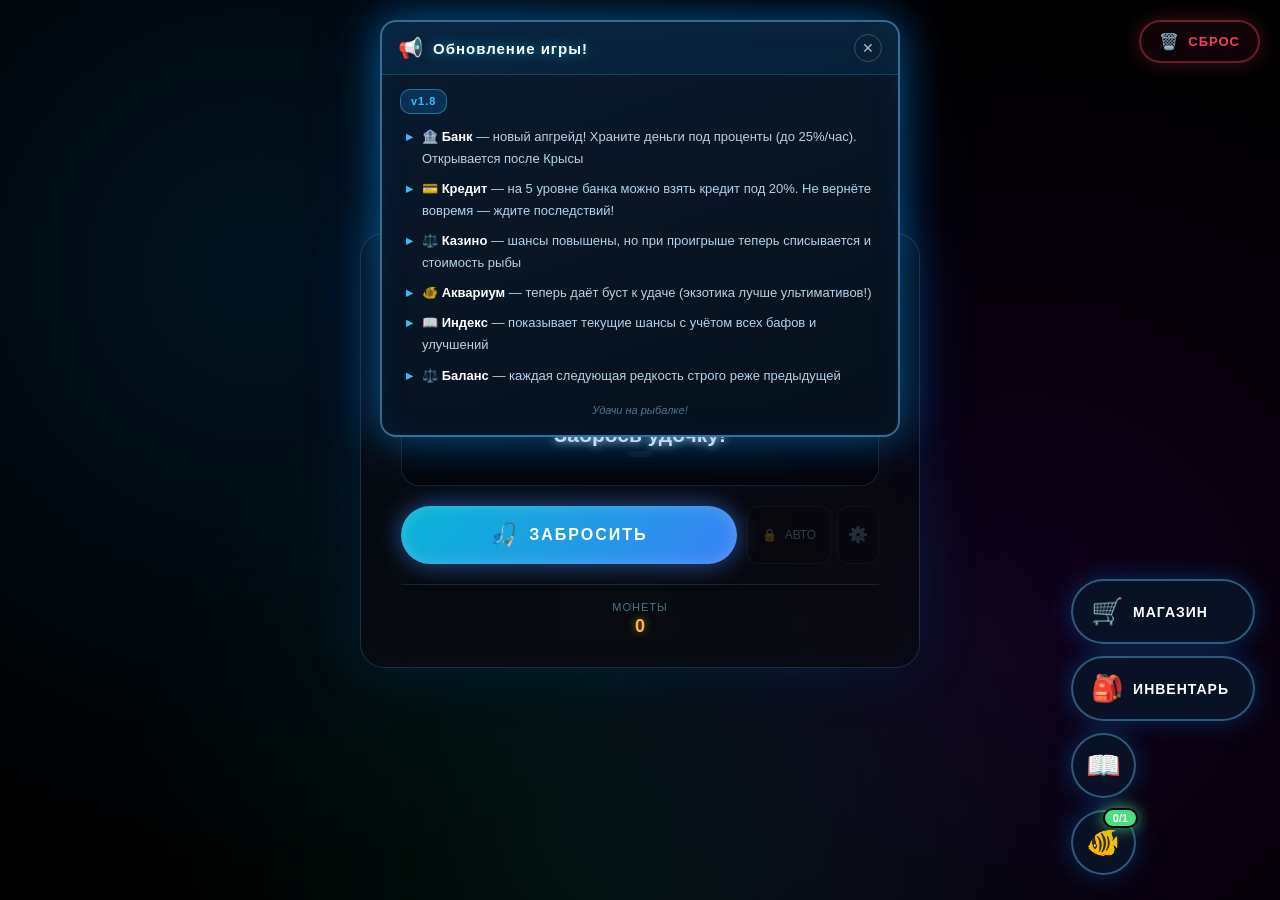
<file: index.html>
<!DOCTYPE html>
<html lang="ru">
<head>
<meta charset="UTF-8">
<meta name="viewport" content="width=device-width, initial-scale=1.0">
<title>🎣 RNG Рыбалка Deluxe</title>
<link rel="icon" href="data:image/svg+xml,<svg xmlns=%22http://www.w3.org/2000/svg%22 viewBox=%220 0 100 100%22><text y=%22.9em%22 font-size=%2290%22>🎣</text></svg>">
<link rel="stylesheet" href="style.css">
</head>
<body>

<noscript>
  <div style="position:fixed;inset:0;background:#000;color:#fff;display:flex;align-items:center;justify-content:center;z-index:99999;font-size:18px;text-align:center;padding:20px;">
    Для игры нужен JavaScript.<br>Включите его в настройках браузера.
  </div>
</noscript>

<!-- ============ ЛОГ ОБНОВЛЕНИЙ ============ -->
<div class="update-log hidden" id="updateLog">
  <div class="ul-header">
    <span class="ul-icon">📢</span>
    <span class="ul-title">Обновление игры!</span>
    <button class="ul-close" id="updateLogClose" title="Закрыть" aria-label="Закрыть лог обновлений">✕</button>
  </div>
  <div class="ul-body" id="updateLogBody"></div>
</div>

<div class="multitab-overlay" id="multitabOverlay">
  <div class="multitab-box">
    <div class="mt-icon">⚠️</div>
    <h2>Игра уже открыта</h2>
    <p>Прогресс сохраняется только в одной вкладке.<br>
       Закройте эту вкладку и вернитесь к уже открытой игре.</p>
  </div>
</div>

<div class="top-right-bar">
  <button class="reset-btn-top" id="resetBtn" title="Сбросить весь прогресс" aria-label="Сбросить весь прогресс">
    <span class="rb-icon">🗑️</span>
    <span class="rb-text">Сброс</span>
  </button>
</div>

<div class="game-wrapper">
  <div class="game-container">
    <h1>🎣 RNG Рыбалка</h1>
    <p class="subtitle">DELUXE EDITION</p>

    <!-- Плашка банка -->
    <div class="bank-main-bar hidden" id="bankMainBar" role="button" tabindex="0" aria-label="Открыть банк">
      <span class="bmb-icon">🏦</span>
      <span class="bmb-text">Банк: <strong id="bankMainBalance">0</strong></span>
      <span class="bmb-rate" id="bankMainRate">+0%/час</span>
    </div>

    <!-- Плашка кредита -->
    <div class="credit-main-bar hidden" id="creditMainBar" role="button" tabindex="0" aria-label="Открыть банк">
      <span class="cmb-icon">💳</span>
      <span class="cmb-text">Кредит: <strong id="creditMainAmount">0</strong></span>
      <span class="cmb-timer" id="creditMainTimer">0:00</span>
    </div>

    <div class="aquarium-boost-bar">
      <span class="aqb-icon">🐠</span>
      <span class="aqb-text">Буст аквариума: <strong id="aqBoostValue">+0%</strong></span>
      <span class="aqb-count" id="aqCount">0/1</span>
    </div>

    <div class="buff-bar hidden" id="buffBar">
      <span class="buff-icon">✨</span>
      <span>Буст: <strong id="buffLuckValue">+0%</strong> удача · <strong id="buffSpeedValue">+0%</strong> скорость · <strong id="buffSellValue">+0%</strong> цена</span>
      <span class="buff-timer" id="buffTimer">0s</span>
    </div>

    <div class="rat-bar hidden" id="ratBar">
      <div class="rat-info">
        <span class="rat-emoji" id="ratEmoji">🐀</span>
        <span class="rat-text">Крыса: <strong id="ratState">голодна</strong></span>
      </div>
      <div class="rat-actions">
        <button class="rat-feed-btn" id="ratFeedBtn">🍽 Покормить</button>
        <button class="rat-toggle-btn" id="ratToggleBtn" title="Свернуть" aria-label="Свернуть панель крысы">➖</button>
      </div>
    </div>
    <div class="rat-mini hidden" id="ratMini">
      <button class="rat-mini-btn" id="ratMiniBtn" title="Крыса" aria-label="Открыть панель крысы">🐀</button>
    </div>

    <div class="catch-display" id="catchDisplay">
      <div class="fish-emoji" id="fishEmoji">🌊</div>
      <div class="fish-name" id="fishName">Забрось удочку!</div>
      <div class="fish-rarity" id="fishRarity"></div>
      <div class="fish-value" id="fishValue"></div>
    </div>

    <div class="decision-row" id="decisionRow">
      <button class="dec-btn keep" id="keepBtn">
        <span class="dec-icon">🎒</span>
        <span class="dec-text">В инвентарь</span>
      </button>
      <button class="dec-btn sell" id="sellBtn">
        <span class="dec-icon">💰</span>
        <span class="dec-text">Продать</span>
        <span class="dec-price" id="decPrice"></span>
      </button>
    </div>

    <div class="main-actions">
      <button class="big-btn roll" id="rollBtn">
        <span class="bb-icon">🎣</span>
        <span class="bb-text">Забросить</span>
      </button>

      <div class="autoroll-wrap">
        <div class="toggle-autoroll locked" id="autorollToggle" title="Купите в магазине" role="button" tabindex="0" aria-label="Авторолл">
          <span id="autorollIcon">🔒</span>
          <span>АВТО</span>
        </div>
        <button class="small-gear" id="autorollSettingsBtn" title="Настройки авторолла" aria-label="Настройки авторолла">
          ⚙️
        </button>
      </div>
    </div>

    <div class="rod2-toggle hidden" id="rod2ToggleRow">
      <div class="rod2-toggle" id="rod2Toggle" role="button" tabindex="0" aria-label="Переключить вторую удочку">
        <span class="r2-icon">🎏</span>
        <span class="r2-text">Вторая удочка</span>
        <span class="r2-state" id="rod2State">ВКЛ</span>
      </div>
    </div>

    <div class="extra-bar hidden" id="extraBar">
      <button class="big-btn minigame" id="minigameBtn">
        <span class="bb-icon">🎯</span>
        <span class="bb-text">Мини-игры</span>
        <span class="bb-badge" id="minigameBadge">0</span>
      </button>
      <button class="big-btn casino hidden" id="casinoBtn">
        <span class="bb-icon">🎰</span>
        <span class="bb-text">Казино</span>
      </button>
    </div>

    <div class="stats single">
      <div class="stat">
        <span class="stat-label">Монеты</span>
        <span class="stat-value gold" id="coinsDisplay">0</span>
      </div>
    </div>
  </div>
</div>

<div class="corner-buttons">
  <button class="corner-btn wide" id="shopBtn" title="Магазин" aria-label="Магазин">
    <span class="cb-icon">🛒</span>
    <span class="cb-text">Магазин</span>
  </button>
  <button class="corner-btn wide" id="inventoryBtn" title="Инвентарь" aria-label="Инвентарь">
    <span class="cb-icon">🎒</span>
    <span class="cb-text">Инвентарь</span>
  </button>
  <!-- Кнопка Банк скрыта по умолчанию -->
  <button class="corner-btn wide hidden" id="bankBtn" title="Банк" aria-label="Банк">
    <span class="cb-icon">🏦</span>
    <span class="cb-text">Банк</span>
  </button>
  <button class="corner-btn" id="bookBtn" title="Индекс рыб" aria-label="Индекс рыб">📖</button>
  <button class="corner-btn" id="aquariumBtn" title="Аквариум" aria-label="Аквариум">
    🐠
    <span class="badge green" id="aqBadge">0/1</span>
  </button>
</div>

<!-- Модалка магазина -->
<div class="modal-overlay" id="shopModal" role="dialog" aria-modal="true" aria-labelledby="shopTitle">
  <div class="modal">
    <div class="modal-header">
      <h2 id="shopTitle">🛒 Магазин</h2>
      <button class="modal-close" data-close="shopModal" aria-label="Закрыть">✕</button>
    </div>
    <div class="modal-body">
      <div class="balance-info">
        <span>Ваш баланс: </span>
        <span class="balance-value">💰 <span id="shopCoins">0</span></span>
      </div>
      <div id="shopItems"></div>
    </div>
  </div>
</div>

<!-- Модалка индекса -->
<div class="modal-overlay" id="bookModal" role="dialog" aria-modal="true" aria-labelledby="bookTitle">
  <div class="modal">
    <div class="modal-header">
      <h2 id="bookTitle">📖 Индекс рыб</h2>
      <button class="modal-close" data-close="bookModal" aria-label="Закрыть">✕</button>
    </div>
    <div class="modal-body">
      <div class="book-stats">
        <div class="bs-item">
          <div class="bs-label">Открыто</div>
          <div class="bs-value" id="bookProgress">0 / 0</div>
        </div>
        <div class="bs-item">
          <div class="bs-label">Всего поймано</div>
          <div class="bs-value" id="bookTotalCaught">0</div>
        </div>
        <div class="bs-item">
          <div class="bs-label">Рекорд 💰</div>
          <div class="bs-value gold" id="bookBestValue">0</div>
        </div>
      </div>

      <h4 class="section-title" style="margin-top: 0;">🎲 Шансы по редкостям</h4>
      <div class="rarity-summary" id="raritySummary"></div>

      <div class="book-note">
        «Базовый» — без бонусов. «Текущий» — с учётом удачи, бафов и аквариума
      </div>
      <div id="bookList"></div>
    </div>
  </div>
</div>

<!-- Модалка инвентаря -->
<div class="modal-overlay" id="inventoryModal" role="dialog" aria-modal="true" aria-labelledby="invTitle">
  <div class="modal">
    <div class="modal-header">
      <h2 id="invTitle">🎒 Инвентарь</h2>
      <button class="modal-close" data-close="inventoryModal" aria-label="Закрыть">✕</button>
    </div>
    <div class="modal-body">
      <div class="balance-info">
        <span>Ваш баланс: </span>
        <span class="balance-value">💰 <span id="inventoryCoins">0</span></span>
      </div>
      <div id="inventoryList"></div>
    </div>
  </div>
</div>

<!-- Модалка аквариума -->
<div class="modal-overlay" id="aquariumModal" role="dialog" aria-modal="true" aria-labelledby="aqTitle">
  <div class="modal">
    <div class="modal-header">
      <h2 id="aqTitle">🐠 Аквариум</h2>
      <button class="modal-close" data-close="aquariumModal" aria-label="Закрыть">✕</button>
    </div>
    <div class="modal-body">
      <div class="aquarium-info">
        Размещайте <strong style="color:#fbbf24">Ультимативных</strong> или
        <strong style="color:#999">Экзотических</strong> рыб.<br>
        Экзотика даёт <strong>×2.5 больше буста к цене</strong> и <strong>×3 больше к удаче</strong>!<br>
        <span style="font-size: 11px; opacity: 0.7;">Ультима: +10% 💰, +0.5% 🍀 · Экзот: +25% 💰, +1.5% 🍀</span>
      </div>
      <div class="aquarium-slots" id="aquariumSlots"></div>
      <div class="boost-info">
        Общий буст: <strong id="boostValue">+0%</strong>
      </div>
      <h4 class="section-title">Доступные рыбы</h4>
      <div id="aquariumAvailable"></div>
    </div>
  </div>
</div>

<!-- Модалка авторолла -->
<div class="modal-overlay" id="autorollModal" role="dialog" aria-modal="true" aria-labelledby="arTitle">
  <div class="modal">
    <div class="modal-header">
      <h2 id="arTitle">⚙️ Настройки Автопроката</h2>
      <button class="modal-close" data-close="autorollModal" aria-label="Закрыть">✕</button>
    </div>
    <div class="modal-body">
      <div class="autoroll-setting">
        <h4>Оставлять редкости</h4>
        <p class="hint">Если ничего не выбрано — все продаются</p>
        <div class="filter-row" id="rarityFilters"></div>
      </div>
      <div class="autoroll-setting">
        <h4>Мин. цена продажи</h4>
        <p class="hint">Рыбы дешевле будут автоматически продаваться</p>
        <div class="price-slider-row">
          <input type="range" id="minPriceSlider" min="0" max="100000" step="100" value="0">
          <div class="slider-value">💰 <span id="minPriceValue">0</span></div>
        </div>
      </div>
      <div class="autoroll-setting">
        <h4>Оставлять виды рыб</h4>
        <p class="hint">Кликните чтобы включить/выключить</p>
        <p class="hint" style="color: #fbbf24; opacity: 0.9; margin-bottom: 10px;">⚠️ Показаны только те виды, которые вам уже выпадали</p>
        <div class="filter-row" id="speciesFilters"></div>
      </div>
    </div>
  </div>
</div>

<!-- Модалка мини-игр -->
<div class="modal-overlay" id="minigameModal" role="dialog" aria-modal="true" aria-labelledby="mgTitle">
  <div class="modal">
    <div class="modal-header">
      <h2 id="mgTitle">🎯 Мини-игры</h2>
      <button class="modal-close" data-close="minigameModal" aria-label="Закрыть">✕</button>
    </div>
    <div class="modal-body">
      <div class="balance-info">
        У вас <strong id="minigameTokens">0</strong> / <strong>15</strong> жетонов<br>
        <span style="font-size: 11px; opacity: 0.7;">
          +1 жетон за 15 ручных роллов · Купить: 1000 💰 · Макс: 15
        </span>
      </div>
      <button class="buy-token-btn" id="buyTokenBtn">💰 Купить жетон (1000)</button>
      <div class="cooldown-bar hidden" id="minigameCooldownBar">
        ⏱ Кулдаун: <strong id="minigameCooldownValue">0</strong> сек
      </div>
      <div id="minigameList"></div>
    </div>
  </div>
</div>

<!-- Модалка казино -->
<div class="modal-overlay" id="casinoModal" role="dialog" aria-modal="true" aria-labelledby="casinoTitle">
  <div class="modal">
    <div class="modal-header">
      <h2 id="casinoTitle">🎰 Казино</h2>
      <button class="modal-close" data-close="casinoModal" aria-label="Закрыть">✕</button>
    </div>
    <div class="modal-body">
      <div class="casino-info">
        Выберите рыбу и множитель — попробуйте продать дороже!<br>
        <span style="color: #fbbf24;">Чем выше множитель — тем меньше шанс.</span><br>
        <span style="color: #f43f5e; font-size: 11px;">⚠️ При провале рыба теряется и списывается её стоимость из кошелька!</span><br>
        <span style="color: #4ade80; font-size: 11px;">🛡️ Деньги в банке защищены.</span>
      </div>

      <div id="casinoStep1">
        <h4 class="section-title" style="margin-top: 0;">Выберите рыбу из инвентаря:</h4>
        <div id="casinoFishList"></div>
      </div>

      <div id="casinoStep2" class="hidden">
        <button class="casino-back-btn" id="casinoBackBtn">← Назад</button>
        <div class="casino-selected" id="casinoSelected"></div>
        <h4 class="section-title" style="margin-top: 15px;">Выберите множитель:</h4>
        <div class="casino-multipliers" id="casinoMultipliers"></div>
      </div>
    </div>
  </div>
</div>

<!-- Модалка банка -->
<div class="modal-overlay" id="bankModal" role="dialog" aria-modal="true" aria-labelledby="bankTitle">
  <div class="modal bank-modal">
    <div class="modal-header">
      <h2 id="bankTitle">🏦 Банк</h2>
      <button class="modal-close" data-close="bankModal" aria-label="Закрыть">✕</button>
    </div>
    <div class="modal-body">
      <div class="bank-info-block">
        <div class="bank-level" id="bankLevelInfo">Уровень 0/5</div>
        <div class="bank-balance-display">
          <span class="bbd-label">На счету:</span>
          <span class="bbd-value" id="bankBalance">0</span>
          <span class="bbd-limit">/ <span id="bankLimit">0</span></span>
        </div>
        <div class="bank-coins-display">
          В кошельке: 💰 <span id="bankCoins">0</span>
        </div>
      </div>

      <div id="bankPenaltyBlock"></div>

      <div class="bank-actions">
        <div class="bank-action-row">
          <input type="number" id="depositInput" placeholder="Сумма" min="1">
          <button class="bank-btn deposit" id="depositBtn">Положить</button>
          <button class="bank-btn deposit-all" id="depositAllBtn">Всё</button>
        </div>
        <div class="bank-action-row">
          <input type="number" id="withdrawInput" placeholder="Сумма" min="1">
          <button class="bank-btn withdraw" id="withdrawBtn">Снять</button>
          <button class="bank-btn withdraw-all" id="withdrawAllBtn">Всё</button>
        </div>
      </div>

      <div id="bankCreditBlock"></div>

      <div class="bank-tip">
        💡 Проценты начисляются только пока игра открыта.<br>
        🛡️ Деньги в банке защищены от проигрыша в казино.
      </div>
    </div>
  </div>
</div>

<!-- Модалка нарушения кредита -->
<div class="modal-overlay" id="creditViolationModal" role="dialog" aria-modal="true" aria-labelledby="cvmTitle">
  <div class="modal credit-violation-modal">
    <div class="modal-header">
      <h2 id="cvmTitle">⚠️ Нарушение</h2>
      <button class="modal-close" data-close="creditViolationModal" aria-label="Закрыть">✕</button>
    </div>
    <div class="modal-body">
      <div class="cvm-message" id="cvmMessage"></div>
      <div class="cvm-actions">
        <button class="cvm-ok" id="cvmOkBtn">Понятно</button>
      </div>
    </div>
  </div>
</div>

<!-- Модалка сброса -->
<div class="modal-overlay" id="resetModal" role="dialog" aria-modal="true" aria-labelledby="resetTitle">
  <div class="modal reset-modal">
    <div class="modal-header">
      <h2 id="resetTitle">⚠️ Сброс прогресса</h2>
      <button class="modal-close" data-close="resetModal" aria-label="Закрыть">✕</button>
    </div>
    <div class="modal-body">
      <div class="reset-warning">
        <div class="rw-icon">💀</div>
        <div class="rw-text">
          <strong>ВНИМАНИЕ!</strong> Это действие <u>полностью удалит</u>:
        </div>
        <ul class="rw-list">
          <li>💰 Все монеты</li>
          <li>🎒 Весь инвентарь рыбы</li>
          <li>📖 Открытые виды в индексе</li>
          <li>🐠 Весь аквариум</li>
          <li>⬆️ Все улучшения и уровни</li>
          <li>🎯 Жетоны мини-игр</li>
          <li>🏦 Деньги в банке и кредиты</li>
        </ul>
        <div class="rw-text" style="margin-top: 12px;">
          Это действие <strong style="color:#f43f5e;">НЕОБРАТИМО</strong>.
        </div>
        <div class="rw-text" style="margin-top: 16px; font-size: 12px; opacity: 0.8;">
          Код подтверждения (введите его на шагах 1 и 2):
        </div>
        <div class="rs-code" id="resetCode1">-------</div>
      </div>

      <div class="reset-step" id="resetStep1">
        <div class="rs-label">Шаг 1 / 2 — Введите код подтверждения:</div>
        <input type="text" id="resetInput1" class="reset-input" maxlength="7"
               placeholder="Введите 7 цифр" autocomplete="off" inputmode="numeric">
        <div class="rs-error" id="resetError1"></div>
        <div class="reset-actions">
          <button class="reset-confirm-btn" id="resetConfirm1">Подтвердить шаг 1</button>
        </div>
      </div>

      <div class="reset-step hidden" id="resetStep2">
        <div class="rs-label">Шаг 2 / 2 — Введите код ещё раз:</div>
        <input type="text" id="resetInput2" class="reset-input" maxlength="7"
               placeholder="Введите 7 цифр" autocomplete="off" inputmode="numeric">
        <div class="rs-error" id="resetError2"></div>
        <div class="reset-actions">
          <button class="reset-final-btn" id="resetConfirm2">💀 СБРОСИТЬ ВСЁ</button>
        </div>
      </div>
    </div>
  </div>
</div>

<!-- Модалка кормления крысы -->
<div class="modal-overlay" id="ratFeedModal" role="dialog" aria-modal="true" aria-labelledby="ratTitle">
  <div class="modal">
    <div class="modal-header">
      <h2 id="ratTitle">🐀 Покормить крысу</h2>
      <button class="modal-close" data-close="ratFeedModal" aria-label="Закрыть">✕</button>
    </div>
    <div class="modal-body">
      <div class="balance-info">
        Крыса будет довольна 5 минут:<br>
        <strong style="color:#4ade80;">+1% удача</strong> · <strong style="color:#fbbf24;">+2% цена продажи</strong><br>
        <span style="font-size: 11px; opacity: 0.7;">Отсылка на <a href="https://astral228777.github.io/rat-coin-game/" target="_blank" style="color:#fbbf24; text-decoration:underline;">Rat Coin Game</a> 🐀💰</span>
      </div>
      <h4 class="section-title" style="margin-top: 0;">Выберите рыбу:</h4>
      <div id="ratFishList"></div>
    </div>
  </div>
</div>

<div class="notification" id="notification" role="status" aria-live="polite"></div>

<script src="game.js"></script>
</body>
</html>
</file>
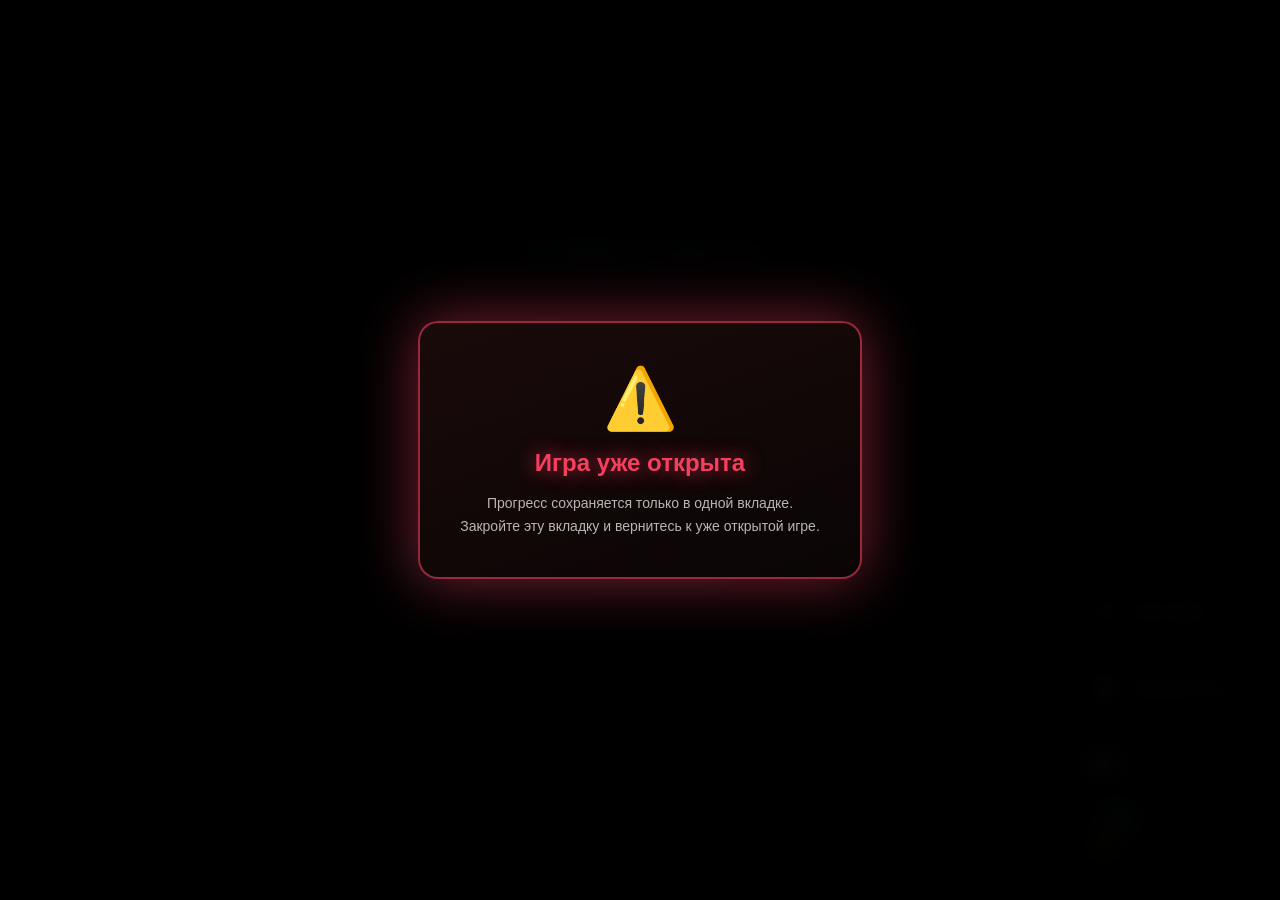
<file: fih-game.html>
<!DOCTYPE html>
<html lang="ru">
<head>
<meta charset="UTF-8">
<meta name="viewport" content="width=device-width, initial-scale=1.0">
<title>🎣 RNG Рыбалка Deluxe</title>
<link rel="stylesheet" href="style.css">
</head>
<body>

<!-- ============ ЛОГ ОБНОВЛЕНИЙ ============ -->
<div class="update-log hidden" id="updateLog">
  <div class="ul-header">
    <span class="ul-icon">📢</span>
    <span class="ul-title">Обновление игры!</span>
    <button class="ul-close" id="updateLogClose" title="Закрыть">✕</button>
  </div>
  <div class="ul-body" id="updateLogBody"></div>
</div>

<div class="multitab-overlay" id="multitabOverlay">
  <div class="multitab-box">
    <div class="mt-icon">⚠️</div>
    <h2>Игра уже открыта</h2>
    <p>Прогресс сохраняется только в одной вкладке.<br>
       Закройте эту вкладку и вернитесь к уже открытой игре.</p>
  </div>
</div>

<div class="top-right-bar">
  <button class="reset-btn-top" id="resetBtn" title="Сбросить весь прогресс">
    <span class="rb-icon">🗑️</span>
    <span class="rb-text">Сброс</span>
  </button>
</div>

<div class="game-wrapper">
  <div class="game-container">
    <h1>🎣 RNG Рыбалка</h1>
    <p class="subtitle">DELUXE EDITION</p>

    <div class="aquarium-boost-bar" id="aqBoostBar">
      <span class="aqb-icon">🐠</span>
      <span class="aqb-text">Буст аквариума: <strong id="aqBoostValue">+0%</strong></span>
      <span class="aqb-count" id="aqCount">0/1</span>
    </div>

    <div class="buff-bar hidden" id="buffBar">
      <span class="buff-icon">✨</span>
      <span>Буст: <strong id="buffLuckValue">+0%</strong> удача · <strong id="buffSpeedValue">+0%</strong> скорость · <strong id="buffSellValue">+0%</strong> цена</span>
      <span class="buff-timer" id="buffTimer">0s</span>
    </div>

    <div class="rat-bar hidden" id="ratBar">
      <div class="rat-info">
        <span class="rat-emoji" id="ratEmoji">🐀</span>
        <span class="rat-text">Крыса: <strong id="ratState">голодна</strong></span>
      </div>
      <div class="rat-actions">
        <button class="rat-feed-btn" id="ratFeedBtn">🍽 Покормить</button>
        <button class="rat-toggle-btn" id="ratToggleBtn" title="Свернуть">➖</button>
      </div>
    </div>
    <div class="rat-mini hidden" id="ratMini">
      <button class="rat-mini-btn" id="ratMiniBtn" title="Крыса">🐀</button>
    </div>

    <div class="catch-display" id="catchDisplay">
      <div class="fish-emoji" id="fishEmoji">🌊</div>
      <div class="fish-name" id="fishName">Забрось удочку!</div>
      <div class="fish-rarity" id="fishRarity"></div>
      <div class="fish-value" id="fishValue"></div>
    </div>

    <div class="decision-row" id="decisionRow">
      <button class="dec-btn keep" id="keepBtn">
        <span class="dec-icon">🎒</span>
        <span class="dec-text">В инвентарь</span>
      </button>
      <button class="dec-btn sell" id="sellBtn">
        <span class="dec-icon">💰</span>
        <span class="dec-text">Продать</span>
        <span class="dec-price" id="decPrice"></span>
      </button>
    </div>

    <div class="main-actions">
      <button class="big-btn roll" id="rollBtn">
        <span class="bb-icon">🎣</span>
        <span class="bb-text">Забросить</span>
      </button>

      <div class="autoroll-wrap">
        <div class="toggle-autoroll locked" id="autorollToggle" title="Купите в магазине">
          <span id="autorollIcon">🔒</span>
          <span>АВТО</span>
        </div>
        <button class="small-gear" id="autorollSettingsBtn" title="Настройки авторолла">
          ⚙️
        </button>
      </div>
    </div>

    <div class="rod2-toggle hidden" id="rod2ToggleRow">
      <div class="rod2-toggle" id="rod2Toggle">
        <span class="r2-icon" id="rod2Icon">🎏</span>
        <span class="r2-text">Вторая удочка</span>
        <span class="r2-state" id="rod2State">ВКЛ</span>
      </div>
    </div>

    <div class="extra-bar hidden" id="extraBar">
      <button class="big-btn minigame" id="minigameBtn">
        <span class="bb-icon">🎯</span>
        <span class="bb-text">Мини-игры</span>
        <span class="bb-badge" id="minigameBadge">0</span>
      </button>
      <button class="big-btn casino hidden" id="casinoBtn">
        <span class="bb-icon">🎰</span>
        <span class="bb-text">Казино</span>
      </button>
    </div>

    <div class="stats single">
      <div class="stat">
        <span class="stat-label">Монеты</span>
        <span class="stat-value gold" id="coinsDisplay">0</span>
      </div>
    </div>
  </div>
</div>

<div class="corner-buttons">
  <button class="corner-btn wide" id="shopBtn" title="Магазин">
    <span class="cb-icon">🛒</span>
    <span class="cb-text">Магазин</span>
  </button>
  <button class="corner-btn wide" id="inventoryBtn" title="Инвентарь">
    <span class="cb-icon">🎒</span>
    <span class="cb-text">Инвентарь</span>
  </button>
  <button class="corner-btn" id="bookBtn" title="Индекс рыб">📖</button>
  <button class="corner-btn" id="aquariumBtn" title="Аквариум">
    🐠
    <span class="badge green" id="aqBadge">0/1</span>
  </button>
</div>

<div class="modal-overlay" id="shopModal">
  <div class="modal">
    <div class="modal-header">
      <h2>🛒 Магазин</h2>
      <button class="modal-close" data-close="shopModal">✕</button>
    </div>
    <div class="modal-body">
      <div class="balance-info">
        <span>Ваш баланс: </span>
        <span class="balance-value">💰 <span id="shopCoins">0</span></span>
      </div>
      <div id="shopItems"></div>
    </div>
  </div>
</div>

<div class="modal-overlay" id="bookModal">
  <div class="modal">
    <div class="modal-header">
      <h2>📖 Индекс рыб</h2>
      <button class="modal-close" data-close="bookModal">✕</button>
    </div>
    <div class="modal-body">
      <div class="book-stats">
        <div class="bs-item">
          <div class="bs-label">Открыто</div>
          <div class="bs-value" id="bookProgress">0 / 0</div>
        </div>
        <div class="bs-item">
          <div class="bs-label">Всего поймано</div>
          <div class="bs-value" id="bookTotalCaught">0</div>
        </div>
        <div class="bs-item">
          <div class="bs-label">Рекорд 💰</div>
          <div class="bs-value gold" id="bookBestValue">0</div>
        </div>
      </div>
      <div class="book-note">
        Шансы указаны от базового пула (без бонусов удачи)
      </div>
      <div id="bookList"></div>
    </div>
  </div>
</div>

<div class="modal-overlay" id="inventoryModal">
  <div class="modal">
    <div class="modal-header">
      <h2>🎒 Инвентарь</h2>
      <button class="modal-close" data-close="inventoryModal">✕</button>
    </div>
    <div class="modal-body">
      <div class="balance-info">
        <span>Ваш баланс: </span>
        <span class="balance-value">💰 <span id="inventoryCoins">0</span></span>
      </div>
      <div id="inventoryList"></div>
    </div>
  </div>
</div>

<div class="modal-overlay" id="aquariumModal">
  <div class="modal">
    <div class="modal-header">
      <h2>🐠 Аквариум</h2>
      <button class="modal-close" data-close="aquariumModal">✕</button>
    </div>
    <div class="modal-body">
      <div class="aquarium-info">
        Размещайте <strong style="color:#fbbf24">Ультимативных</strong> или
        <strong style="color:#999">Экзотических</strong> рыб.<br>
        Экзотика даёт <strong>×2.5 больше буста</strong>, чем ультима!<br>
        <span style="font-size: 11px; opacity: 0.7;">Буст увеличивает цену продажи</span>
      </div>
      <div class="aquarium-slots" id="aquariumSlots"></div>
      <div class="boost-info">
        Общий буст: <strong id="boostValue">+0%</strong>
      </div>
      <h4 class="section-title">Доступные рыбы</h4>
      <div id="aquariumAvailable"></div>
    </div>
  </div>
</div>

<div class="modal-overlay" id="autorollModal">
  <div class="modal">
    <div class="modal-header">
      <h2>⚙️ Настройки Автопроката</h2>
      <button class="modal-close" data-close="autorollModal">✕</button>
    </div>
    <div class="modal-body">
      <div class="autoroll-setting">
        <h4>Оставлять редкости</h4>
        <p class="hint">Если ничего не выбрано — все продаются</p>
        <div class="filter-row" id="rarityFilters"></div>
      </div>
      <div class="autoroll-setting">
        <h4>Мин. цена продажи</h4>
        <p class="hint">Рыбы дешевле будут автоматически продаваться</p>
        <div class="price-slider-row">
          <input type="range" id="minPriceSlider" min="0" max="100000" step="100" value="0">
          <div class="slider-value">💰 <span id="minPriceValue">0</span></div>
        </div>
      </div>
      <div class="autoroll-setting">
        <h4>Оставлять виды рыб</h4>
        <p class="hint">Кликните чтобы включить/выключить</p>
        <div class="filter-row" id="speciesFilters"></div>
      </div>
    </div>
  </div>
</div>

<div class="modal-overlay" id="minigameModal">
  <div class="modal">
    <div class="modal-header">
      <h2>🎯 Мини-игры</h2>
      <button class="modal-close" data-close="minigameModal">✕</button>
    </div>
    <div class="modal-body">
      <div class="balance-info">
        У вас <strong id="minigameTokens">0</strong> / <strong>15</strong> жетонов<br>
        <span style="font-size: 11px; opacity: 0.7;">
          +1 жетон за 15 ручных роллов · Купить: 1000 💰 · Макс: 15
        </span>
      </div>
      <button class="buy-token-btn" id="buyTokenBtn">💰 Купить жетон (1000)</button>
      <div class="cooldown-bar hidden" id="minigameCooldownBar">
        ⏱ Кулдаун: <strong id="minigameCooldownValue">0</strong> сек
      </div>
      <div id="minigameList"></div>
    </div>
  </div>
</div>

<div class="modal-overlay" id="casinoModal">
  <div class="modal">
    <div class="modal-header">
      <h2>🎰 Казино</h2>
      <button class="modal-close" data-close="casinoModal">✕</button>
    </div>
    <div class="modal-body">
      <div class="casino-info">
        Выберите рыбу и множитель — попробуйте продать дороже!<br>
        <span style="color: #fbbf24;">Чем выше множитель — тем меньше шанс.</span>
      </div>

      <div id="casinoStep1">
        <h4 class="section-title" style="margin-top: 0;">Выберите рыбу из инвентаря:</h4>
        <div id="casinoFishList"></div>
      </div>

      <div id="casinoStep2" class="hidden">
        <button class="casino-back-btn" id="casinoBackBtn">← Назад</button>
        <div class="casino-selected" id="casinoSelected"></div>
        <h4 class="section-title" style="margin-top: 15px;">Выберите множитель:</h4>
        <div class="casino-multipliers" id="casinoMultipliers"></div>
      </div>
    </div>
  </div>
</div>

<div class="modal-overlay" id="resetModal">
  <div class="modal reset-modal">
    <div class="modal-header">
      <h2>⚠️ Сброс прогресса</h2>
      <button class="modal-close" data-close="resetModal">✕</button>
    </div>
    <div class="modal-body">
      <div class="reset-warning">
        <div class="rw-icon">💀</div>
        <div class="rw-text">
          <strong>ВНИМАНИЕ!</strong> Это действие <u>полностью удалит</u>:
        </div>
        <ul class="rw-list">
          <li>💰 Все монеты</li>
          <li>🎒 Весь инвентарь рыбы</li>
          <li>📖 Открытые виды в индексе</li>
          <li>🐠 Весь аквариум</li>
          <li>⬆️ Все улучшения и уровни</li>
          <li>🎯 Жетоны мини-игр</li>
        </ul>
        <div class="rw-text" style="margin-top: 12px;">
          Это действие <strong style="color:#f43f5e;">НЕОБРАТИМО</strong>.
        </div>
      </div>

      <div class="reset-step" id="resetStep1">
        <div class="rs-label">Шаг 1 / 2 — Введите код подтверждения:</div>
        <div class="rs-code" id="resetCode1">-------</div>
        <input type="text" id="resetInput1" class="reset-input" maxlength="7"
               placeholder="Введите 7 цифр" autocomplete="off" inputmode="numeric">
        <div class="rs-error" id="resetError1"></div>
        <div class="reset-actions">
          <button class="reset-confirm-btn" id="resetConfirm1">Подтвердить шаг 1</button>
        </div>
      </div>

      <div class="reset-step hidden" id="resetStep2">
        <div class="rs-label">Шаг 2 / 2 — Введите код ещё раз:</div>
        <div class="rs-code" id="resetCode2">-------</div>
        <input type="text" id="resetInput2" class="reset-input" maxlength="7"
               placeholder="Введите 7 цифр" autocomplete="off" inputmode="numeric">
        <div class="rs-error" id="resetError2"></div>
        <div class="reset-actions">
          <button class="reset-final-btn" id="resetConfirm2">💀 СБРОСИТЬ ВСЁ</button>
        </div>
      </div>
    </div>
  </div>
</div>

<div class="modal-overlay" id="ratFeedModal">
  <div class="modal">
    <div class="modal-header">
      <h2>🐀 Покормить крысу</h2>
      <button class="modal-close" data-close="ratFeedModal">✕</button>
    </div>
    <div class="modal-body">
      <div class="balance-info">
        Крыса будет довольна 5 минут:<br>
        <strong style="color:#4ade80;">+1% удача</strong> · <strong style="color:#fbbf24;">+2% цена продажи</strong><br>
        <span style="font-size: 11px; opacity: 0.7;">Отсылка на <a href="https://astral228777.github.io/rat-coin-game/" target="_blank" style="color:#fbbf24; text-decoration:underline;">Rat Coin Game</a> 🐀💰</span>
      </div>
      <h4 class="section-title" style="margin-top: 0;">Выберите рыбу:</h4>
      <div id="ratFishList"></div>
    </div>
  </div>
</div>

<div class="notification" id="notification"></div>

<script src="game.js"></script>
</body>
</html>
</file>
<file: style.css>
* {
  margin: 0;
  padding: 0;
  box-sizing: border-box;
  font-family: 'Segoe UI', Tahoma, sans-serif;
}

body {
  min-height: 100vh;
  min-height: 100dvh;
  background: #000;
  color: #fff;
  overflow-x: hidden;
  overflow-y: auto;
  position: relative;
}

body::before {
  content: '';
  position: fixed;
  inset: 0;
  background:
    radial-gradient(circle at 20% 30%, rgba(0, 150, 255, 0.12), transparent 50%),
    radial-gradient(circle at 80% 70%, rgba(150, 0, 255, 0.10), transparent 50%),
    radial-gradient(circle at 50% 90%, rgba(0, 255, 200, 0.08), transparent 50%);
  pointer-events: none;
  z-index: 0;
  animation: bgPulse 8s ease-in-out infinite alternate;
}

@keyframes bgPulse {
  from { opacity: 0.7; }
  to { opacity: 1; }
}

.bubble {
  position: fixed;
  bottom: -50px;
  background: rgba(120, 200, 255, 0.08);
  border: 1px solid rgba(120, 200, 255, 0.15);
  border-radius: 50%;
  animation: rise linear infinite;
  pointer-events: none;
  z-index: 1;
  box-shadow: 0 0 15px rgba(100, 200, 255, 0.3);
}

@keyframes rise {
  to { transform: translateY(-120vh); opacity: 0; }
}

/* ============================================================
   === ДОСТУПНОСТЬ: ФОКУС ===
   ============================================================ */

button:focus-visible,
input:focus-visible,
[role="button"]:focus-visible {
  outline: 2px solid #38bdf8;
  outline-offset: 2px;
}

/* ============================================================
   === ЛОГ ОБНОВЛЕНИЙ ===
   ============================================================ */

.update-log {
  position: fixed;
  top: 20px;
  left: 50%;
  transform: translateX(-50%) translateY(-200px);
  background: linear-gradient(160deg, #0a1a2e, #05101a);
  border: 2px solid rgba(100, 200, 255, 0.5);
  border-radius: 16px;
  box-shadow:
    0 0 40px rgba(0, 150, 255, 0.5),
    0 0 80px rgba(0, 100, 200, 0.2),
    inset 0 0 30px rgba(0, 100, 200, 0.1);
  z-index: 3000;
  max-width: 520px;
  width: calc(100% - 40px);
  animation: updateLogIn 0.6s cubic-bezier(0.34, 1.56, 0.64, 1) forwards;
  pointer-events: auto;
}

.update-log.hidden {
  display: none !important;
}

.update-log.closing {
  animation: updateLogOut 0.4s ease forwards;
}

@keyframes updateLogIn {
  from { transform: translateX(-50%) translateY(-200px); opacity: 0; }
  to   { transform: translateX(-50%) translateY(0); opacity: 1; }
}

@keyframes updateLogOut {
  from { transform: translateX(-50%) translateY(0); opacity: 1; }
  to   { transform: translateX(-50%) translateY(-200px); opacity: 0; }
}

.ul-header {
  display: flex;
  align-items: center;
  gap: 10px;
  padding: 12px 16px;
  border-bottom: 1px solid rgba(100, 200, 255, 0.2);
  background: rgba(0, 150, 255, 0.08);
  border-radius: 14px 14px 0 0;
}

.ul-icon {
  font-size: 20px;
  animation: ulBell 1.5s ease-in-out infinite;
}

@keyframes ulBell {
  0%, 100% { transform: rotate(0); }
  10%, 30% { transform: rotate(-15deg); }
  20%, 40% { transform: rotate(15deg); }
  50% { transform: rotate(0); }
}

.ul-title {
  flex: 1;
  font-size: 15px;
  font-weight: 700;
  color: #fff;
  text-shadow: 0 0 12px rgba(0, 200, 255, 0.7);
  letter-spacing: 1px;
  text-align: left;
}

.ul-close {
  background: transparent;
  border: 1px solid rgba(255,255,255,0.2);
  color: rgba(255,255,255,0.7);
  width: 28px;
  height: 28px;
  border-radius: 50%;
  font-size: 14px;
  cursor: pointer;
  transition: all 0.2s;
  display: flex;
  align-items: center;
  justify-content: center;
}

.ul-close:hover {
  background: rgba(244,63,94,0.3);
  border-color: #f43f5e;
  color: #fff;
  transform: rotate(90deg);
}

.ul-body {
  padding: 14px 18px 16px;
  font-size: 13px;
  color: rgba(200, 230, 255, 0.9);
  line-height: 1.7;
  text-align: left;
  max-height: 50vh;
  overflow-y: auto;
}

.ul-body ul {
  list-style: none;
  padding: 0;
  margin: 0;
}

.ul-body li {
  padding: 4px 0;
  padding-left: 22px;
  position: relative;
}

.ul-body li::before {
  content: '▸';
  position: absolute;
  left: 6px;
  color: #38bdf8;
  font-weight: 700;
}

.ul-body strong {
  color: #fff;
}

.ul-body .ul-version {
  display: inline-block;
  padding: 2px 10px;
  background: rgba(0, 150, 255, 0.2);
  border: 1px solid rgba(100, 200, 255, 0.4);
  border-radius: 10px;
  font-size: 11px;
  font-weight: 700;
  color: #38bdf8;
  letter-spacing: 1px;
  margin-bottom: 8px;
}

.ul-body .ul-hint {
  font-size: 11px;
  color: rgba(150, 220, 255, 0.5);
  font-style: italic;
  margin-top: 10px;
  text-align: center;
}

/* ============================================================
   === МУЛЬТИВКЛАДКА ===
   ============================================================ */

.multitab-overlay {
  position: fixed;
  inset: 0;
  background: rgba(0, 0, 0, 0.98);
  backdrop-filter: blur(10px);
  z-index: 9999;
  display: none;
  align-items: center;
  justify-content: center;
  padding: 20px;
}
.multitab-overlay.active { display: flex; }

.multitab-box {
  background: linear-gradient(160deg, #1a0a0a, #0a0505);
  border: 2px solid rgba(244, 63, 94, 0.6);
  border-radius: 20px;
  padding: 40px;
  max-width: 480px;
  text-align: center;
  box-shadow: 0 0 60px rgba(244, 63, 94, 0.5);
}
.multitab-box .mt-icon {
  font-size: 60px;
  margin-bottom: 15px;
  animation: shake 1s ease-in-out infinite;
}
@keyframes shake {
  0%, 100% { transform: rotate(0); }
  25% { transform: rotate(-10deg); }
  75% { transform: rotate(10deg); }
}
.multitab-box h2 {
  color: #f43f5e;
  margin-bottom: 15px;
  font-size: 24px;
  text-shadow: 0 0 20px rgba(244, 63, 94, 0.8);
}
.multitab-box p {
  color: rgba(255,255,255,0.7);
  font-size: 14px;
  line-height: 1.6;
}

/* ============================================================
   === КНОПКА СБРОСА ===
   ============================================================ */

.top-right-bar {
  position: fixed;
  top: 20px;
  right: 20px;
  z-index: 200;
}
.reset-btn-top {
  display: flex;
  align-items: center;
  gap: 8px;
  padding: 10px 18px;
  background: rgba(20, 5, 10, 0.85);
  backdrop-filter: blur(10px);
  border: 2px solid rgba(244, 63, 94, 0.4);
  border-radius: 50px;
  color: #f43f5e;
  font-size: 13px;
  font-weight: 700;
  cursor: pointer;
  transition: all 0.25s ease;
  text-transform: uppercase;
  letter-spacing: 1px;
  box-shadow: 0 0 20px rgba(244, 63, 94, 0.25);
}
.reset-btn-top .rb-icon { font-size: 16px; }
.reset-btn-top:hover {
  background: rgba(244, 63, 94, 0.15);
  border-color: rgba(244, 63, 94, 0.9);
  color: #fff;
  box-shadow: 0 0 35px rgba(244, 63, 94, 0.6);
  transform: translateY(-1px);
}
@media (max-width: 600px) {
  .reset-btn-top .rb-text { display: none; }
  .reset-btn-top { padding: 10px; width: 46px; height: 46px; justify-content: center; }
  .top-right-bar { top: 12px; right: 12px; }
}

/* ============================================================
   === ИГРОВОЙ КОНТЕЙНЕР ===
   ============================================================ */

.game-wrapper {
  position: relative;
  z-index: 10;
  min-height: 100vh;
  min-height: 100dvh;
  display: flex;
  align-items: center;
  justify-content: center;
  padding: 20px;
}

.game-container {
  background: rgba(10, 10, 15, 0.7);
  backdrop-filter: blur(20px);
  -webkit-backdrop-filter: blur(20px);
  border: 1px solid rgba(100, 200, 255, 0.2);
  border-radius: 24px;
  padding: 30px 40px;
  box-shadow: 0 0 60px rgba(0, 150, 255, 0.15), inset 0 0 40px rgba(0, 100, 200, 0.05);
  text-align: center;
  width: 560px;
  max-width: 95vw;
}

h1 {
  color: #fff;
  font-size: 26px;
  margin-bottom: 5px;
  text-shadow: 0 0 20px rgba(0, 200, 255, 0.8), 0 0 40px rgba(0, 150, 255, 0.4);
  letter-spacing: 2px;
}
.subtitle {
  color: rgba(150, 220, 255, 0.6);
  font-size: 13px;
  margin-bottom: 15px;
  letter-spacing: 1px;
}

/* ============================================================
   === ПЛАШКИ БАНКА И КРЕДИТА ===
   ============================================================ */

.bank-main-bar {
  display: flex;
  align-items: center;
  justify-content: center;
  gap: 10px;
  padding: 8px 15px;
  margin-bottom: 10px;
  background: rgba(74, 222, 128, 0.1);
  border: 1px solid rgba(74, 222, 128, 0.3);
  border-radius: 12px;
  font-size: 13px;
  color: rgba(150, 220, 255, 0.85);
  cursor: pointer;
  transition: all 0.2s;
}
.bank-main-bar:hover {
  background: rgba(74, 222, 128, 0.2);
  border-color: rgba(74, 222, 128, 0.6);
}
.bank-main-bar.hidden { display: none; }
.bank-main-bar .bmb-icon { font-size: 18px; }
.bank-main-bar strong { color: #4ade80; font-size: 15px; text-shadow: 0 0 10px rgba(74,222,128,0.6); }
.bank-main-bar .bmb-rate {
  color: #fbbf24;
  font-size: 12px;
  font-weight: 700;
  padding: 2px 8px;
  background: rgba(251,191,36,0.15);
  border-radius: 10px;
}

.credit-main-bar {
  display: flex;
  align-items: center;
  justify-content: center;
  gap: 10px;
  padding: 8px 15px;
  margin-bottom: 10px;
  background: rgba(244, 63, 94, 0.1);
  border: 1px solid rgba(244, 63, 94, 0.4);
  border-radius: 12px;
  font-size: 13px;
  color: rgba(255, 200, 200, 0.9);
  cursor: pointer;
  transition: all 0.2s;
  animation: creditPulse 2s ease-in-out infinite;
}
.credit-main-bar:hover {
  background: rgba(244, 63, 94, 0.2);
  border-color: rgba(244, 63, 94, 0.8);
}
.credit-main-bar.hidden { display: none; }
.credit-main-bar .cmb-icon { font-size: 18px; }
.credit-main-bar strong { color: #f43f5e; font-size: 15px; }
.credit-main-bar .cmb-timer {
  color: #fff;
  font-family: 'Courier New', monospace;
  font-weight: 700;
  font-size: 13px;
  padding: 2px 8px;
  background: rgba(0,0,0,0.4);
  border-radius: 8px;
}
@keyframes creditPulse {
  0%, 100% { box-shadow: 0 0 10px rgba(244,63,94,0.3); }
  50% { box-shadow: 0 0 25px rgba(244,63,94,0.6); }
}

/* ============================================================
   === ПЛАШКИ БУСТОВ ===
   ============================================================ */

.aquarium-boost-bar {
  display: flex;
  align-items: center;
  justify-content: center;
  gap: 10px;
  padding: 8px 15px;
  margin-bottom: 10px;
  background: rgba(139, 92, 246, 0.12);
  border: 1px solid rgba(139, 92, 246, 0.3);
  border-radius: 12px;
  font-size: 13px;
  color: rgba(150,220,255,0.85);
}
.aquarium-boost-bar .aqb-icon { font-size: 18px; }
.aquarium-boost-bar strong { color: #4ade80; font-size: 15px; text-shadow: 0 0 10px rgba(74,222,128,0.6); }
.aquarium-boost-bar .aqb-count {
  color: rgba(192,132,252,0.9);
  font-size: 12px;
  font-weight: 700;
  padding: 2px 8px;
  background: rgba(192,132,252,0.15);
  border-radius: 10px;
}

.buff-bar {
  display: flex;
  align-items: center;
  justify-content: center;
  gap: 8px;
  padding: 8px 12px;
  margin-bottom: 10px;
  background: rgba(251, 191, 36, 0.12);
  border: 1px solid rgba(251, 191, 36, 0.4);
  border-radius: 12px;
  font-size: 12px;
  color: #fbbf24;
  animation: buffPulse 1s ease-in-out infinite alternate;
  flex-wrap: wrap;
}
.buff-bar.hidden { display: none; }
.buff-bar strong { color: #fff; }
.buff-bar #buffLuckValue { color: #4ade80; }
.buff-bar #buffSpeedValue { color: #38bdf8; }
.buff-bar #buffSellValue { color: #fbbf24; }
.buff-bar .buff-icon { font-size: 18px; }
.buff-bar .buff-timer {
  background: rgba(251, 191, 36, 0.2);
  border-radius: 10px;
  padding: 2px 8px;
  font-weight: 700;
  font-size: 12px;
}
@keyframes buffPulse {
  from { box-shadow: 0 0 10px rgba(251,191,36,0.2); }
  to   { box-shadow: 0 0 18px rgba(251,191,36,0.5); }
}

/* ============================================================
   === КРЫСА ===
   ============================================================ */

.rat-bar {
  display: flex;
  align-items: center;
  justify-content: space-between;
  gap: 10px;
  padding: 8px 15px;
  margin-bottom: 10px;
  background: rgba(150, 100, 60, 0.15);
  border: 1px solid rgba(150, 100, 60, 0.4);
  border-radius: 12px;
  font-size: 13px;
}
.rat-bar.hidden { display: none; }
.rat-info {
  display: flex;
  align-items: center;
  gap: 8px;
  color: rgba(220,180,140,0.9);
  flex: 1;
  text-align: left;
}
.rat-emoji { font-size: 20px; }
.rat-info strong { color: #fbbf24; font-size: 12px; }
.rat-actions { display: flex; gap: 6px; align-items: center; }
.rat-feed-btn {
  padding: 6px 12px;
  border-radius: 8px;
  border: 1px solid rgba(251,191,36,0.5);
  background: rgba(251,191,36,0.15);
  color: #fbbf24;
  font-size: 12px;
  font-weight: 700;
  cursor: pointer;
  transition: all 0.2s;
  text-transform: uppercase;
  letter-spacing: 0.5px;
}
.rat-feed-btn:hover {
  background: rgba(251,191,36,0.3);
  box-shadow: 0 0 20px rgba(251,191,36,0.5);
}
.rat-toggle-btn {
  width: 28px;
  height: 28px;
  border-radius: 8px;
  border: 1px solid rgba(150,100,60,0.4);
  background: rgba(0,0,0,0.3);
  color: rgba(220,180,140,0.8);
  font-size: 14px;
  cursor: pointer;
  transition: all 0.2s;
  display: flex;
  align-items: center;
  justify-content: center;
}
.rat-toggle-btn:hover {
  background: rgba(150,100,60,0.25);
  color: #fff;
}
.rat-mini {
  display: flex;
  justify-content: center;
  margin-bottom: 10px;
}
.rat-mini.hidden { display: none; }
.rat-mini-btn {
  width: 40px;
  height: 40px;
  border-radius: 50%;
  border: 2px solid rgba(150,100,60,0.5);
  background: rgba(150,100,60,0.2);
  font-size: 20px;
  cursor: pointer;
  transition: all 0.2s;
  display: flex;
  align-items: center;
  justify-content: center;
}
.rat-mini-btn:hover {
  background: rgba(150,100,60,0.4);
  transform: scale(1.1);
  box-shadow: 0 0 20px rgba(150,100,60,0.6);
}

/* ============================================================
   === ОКНО ЛОВЛИ ===
   ============================================================ */

.catch-display {
  background: rgba(0, 0, 0, 0.5);
  border-radius: 18px;
  padding: 22px 18px;
  margin-bottom: 20px;
  min-height: 140px;
  display: flex;
  flex-direction: column;
  align-items: center;
  justify-content: center;
  border: 1px solid rgba(100, 200, 255, 0.15);
  transition: all 0.4s ease;
  position: relative;
  overflow: hidden;
}
.catch-display.rolling { animation: rollShake 0.15s linear infinite; }
@keyframes rollShake {
  0% { transform: translate(0, 0) rotate(0); }
  25% { transform: translate(-2px, 1px) rotate(-0.5deg); }
  50% { transform: translate(2px, -1px) rotate(0.5deg); }
  75% { transform: translate(-1px, 2px) rotate(-0.3deg); }
  100% { transform: translate(1px, -2px) rotate(0.3deg); }
}

.fish-emoji {
  font-size: 62px;
  line-height: 1;
  margin-bottom: 8px;
  transition: transform 0.3s ease;
  filter: drop-shadow(0 0 10px rgba(100, 200, 255, 0.4));
}
.fish-emoji.spinning { animation: emojiSpin 0.35s linear infinite; }
@keyframes emojiSpin {
  0%   { transform: rotate(0) scale(0.9); opacity: 0.7; }
  50%  { transform: rotate(180deg) scale(1.05); opacity: 1; }
  100% { transform: rotate(360deg) scale(0.9); opacity: 0.7; }
}
.fish-emoji.pop { animation: popIn 0.6s cubic-bezier(0.34, 1.56, 0.64, 1); }
@keyframes popIn {
  0% { transform: scale(0) rotate(-180deg); opacity: 0; }
  60% { transform: scale(1.3) rotate(10deg); opacity: 1; }
  100% { transform: scale(1) rotate(0deg); }
}

.fish-name {
  font-size: 21px;
  font-weight: 700;
  color: #fff;
  margin-bottom: 4px;
  text-shadow: 0 0 10px currentColor;
}
.fish-rarity {
  font-size: 12px;
  font-weight: 700;
  letter-spacing: 2px;
  text-transform: uppercase;
  padding: 3px 12px;
  border-radius: 20px;
  background: rgba(255,255,255,0.05);
}
.rarity-common    { color: #b0b0b0; border: 1px solid rgba(176,176,176,0.4); }
.rarity-uncommon  { color: #4ade80; border: 1px solid rgba(74,222,128,0.4); }
.rarity-rare      { color: #38bdf8; border: 1px solid rgba(56,189,248,0.4); }
.rarity-epic      { color: #c084fc; border: 1px solid rgba(192,132,252,0.4); }
.rarity-legendary { color: #fbbf24; border: 1px solid rgba(251,191,36,0.5); }
.rarity-exotic    { color: #999; border: 1px solid rgba(150,150,150,0.5); }
.rarity-mythic    { color: #f43f5e; border: 1px solid rgba(244,63,94,0.5); }
.rarity-ultimate  {
  color: #fff;
  border: 1px solid #fff;
  background: linear-gradient(90deg, #f43f5e, #fbbf24, #4ade80, #38bdf8, #c084fc);
  background-size: 300% 100%;
  animation: rainbow 3s linear infinite;
  text-shadow: 0 0 8px #fff;
  will-change: background-position;
}
@keyframes rainbow {
  0% { background-position: 0% 50%; }
  100% { background-position: 300% 50%; }
}

.fish-value {
  color: #fbbf24;
  font-size: 14px;
  font-weight: 700;
  margin-top: 6px;
  text-shadow: 0 0 10px rgba(251, 191, 36, 0.6);
}

/* ============================================================
   === РЕШЕНИЕ (оставить/продать) ===
   ============================================================ */

.decision-row {
  display: none;
  gap: 10px;
  margin-bottom: 15px;
  animation: decisionIn 0.3s ease;
}
.decision-row.active { display: flex; }
@keyframes decisionIn {
  from { opacity: 0; transform: translateY(10px); }
  to { opacity: 1; transform: translateY(0); }
}
.dec-btn {
  flex: 1;
  padding: 14px 12px;
  border: 2px solid transparent;
  border-radius: 14px;
  font-size: 14px;
  font-weight: 700;
  cursor: pointer;
  transition: all 0.2s;
  text-transform: uppercase;
  letter-spacing: 1px;
  display: flex;
  align-items: center;
  justify-content: center;
  gap: 8px;
}
.dec-btn .dec-icon { font-size: 18px; }
.dec-btn.keep {
  background: linear-gradient(135deg, #10b981, #059669);
  color: #fff;
  box-shadow: 0 0 20px rgba(16,185,129,0.5);
}
.dec-btn.keep:hover { box-shadow: 0 0 35px rgba(16,185,129,0.9); transform: translateY(-2px); }
.dec-btn.sell {
  background: linear-gradient(135deg, #f59e0b, #eab308);
  color: #000;
  box-shadow: 0 0 20px rgba(251,191,36,0.5);
}
.dec-btn.sell:hover { box-shadow: 0 0 35px rgba(251,191,36,0.9); transform: translateY(-2px); }
.dec-btn .dec-price { font-size: 11px; opacity: 0.85; font-weight: 600; margin-left: 4px; }

/* ============================================================
   === ГЛАВНЫЕ КНОПКИ ===
   ============================================================ */

.main-actions { display: flex; gap: 10px; justify-content: center; align-items: stretch; }

.big-btn {
  background: linear-gradient(135deg, #06b6d4, #3b82f6);
  color: white;
  border: none;
  padding: 16px 30px;
  font-size: 16px;
  font-weight: 700;
  border-radius: 50px;
  cursor: pointer;
  transition: all 0.2s ease;
  box-shadow: 0 0 25px rgba(59, 130, 246, 0.6), inset 0 0 15px rgba(255,255,255,0.2);
  text-transform: uppercase;
  letter-spacing: 2px;
  user-select: none;
  display: flex;
  align-items: center;
  gap: 10px;
  justify-content: center;
  flex: 1;
}
.big-btn .bb-icon { font-size: 22px; }
.big-btn .bb-text { font-size: 16px; }
.big-btn .bb-badge {
  background: rgba(255,255,255,0.25);
  border-radius: 10px;
  padding: 2px 8px;
  font-size: 12px;
  font-weight: 700;
  min-width: 22px;
  text-align: center;
}
.big-btn:hover:not(:disabled) {
  transform: translateY(-2px);
  box-shadow: 0 0 40px rgba(59, 130, 246, 0.9), inset 0 0 20px rgba(255,255,255,0.3);
}
.big-btn:active:not(:disabled) { transform: translateY(2px) scale(0.98); }
.big-btn:disabled { opacity: 0.5; cursor: not-allowed; transform: none; }

.extra-bar { display: flex; gap: 10px; margin-top: 10px; }
.extra-bar.hidden { display: none; }
.big-btn.minigame {
  background: linear-gradient(135deg, #a855f7, #ec4899);
  box-shadow: 0 0 25px rgba(236,72,153,0.6), inset 0 0 15px rgba(255,255,255,0.2);
}
.big-btn.minigame:hover:not(:disabled) {
  box-shadow: 0 0 40px rgba(236,72,153,0.9), inset 0 0 20px rgba(255,255,255,0.3);
}
.big-btn.casino {
  background: linear-gradient(135deg, #f59e0b, #ef4444);
  box-shadow: 0 0 25px rgba(239,68,68,0.6), inset 0 0 15px rgba(255,255,255,0.2);
}
.big-btn.casino:hover:not(:disabled) {
  box-shadow: 0 0 40px rgba(239,68,68,0.9), inset 0 0 20px rgba(255,255,255,0.3);
}
.big-btn.casino.hidden { display: none; }

/* ============================================================
   === ТУМБЛЕР 2 УДОЧКИ ===
   ============================================================ */

.rod2-toggle.hidden { display: none; }
.rod2-toggle {
  display: flex;
  align-items: center;
  justify-content: center;
  gap: 10px;
  padding: 10px 18px;
  margin-top: 10px;
  background: rgba(0,0,0,0.4);
  border: 1px solid rgba(100,200,255,0.2);
  border-radius: 12px;
  cursor: pointer;
  transition: all 0.2s;
  user-select: none;
  font-size: 13px;
  color: rgba(150,220,255,0.7);
}
.rod2-toggle:hover { border-color: rgba(100,200,255,0.5); color: #fff; }
.rod2-toggle.active {
  background: rgba(0,200,100,0.15);
  border-color: rgba(0,255,150,0.6);
  color: #4ade80;
  box-shadow: 0 0 20px rgba(0,255,150,0.3);
}
.rod2-toggle .r2-icon { font-size: 20px; }
.rod2-toggle .r2-text { font-weight: 700; text-transform: uppercase; letter-spacing: 1px; }
.rod2-toggle .r2-state {
  background: rgba(255,255,255,0.1);
  border-radius: 8px;
  padding: 2px 10px;
  font-size: 11px;
  font-weight: 700;
}
.rod2-toggle.active .r2-state { background: rgba(74,222,128,0.25); }

/* ============================================================
   === АВТОРОЛЛ ===
   ============================================================ */

.autoroll-wrap { display: flex; gap: 6px; align-items: stretch; }
.toggle-autoroll {
  display: flex;
  align-items: center;
  gap: 8px;
  color: rgba(150,220,255,0.7);
  font-size: 12px;
  padding: 10px 14px;
  border-radius: 12px;
  background: rgba(0,0,0,0.4);
  border: 1px solid rgba(100,200,255,0.2);
  cursor: pointer;
  transition: all 0.2s;
  user-select: none;
}
.toggle-autoroll:hover { border-color: rgba(100,200,255,0.5); color: #fff; }
.toggle-autoroll.active {
  background: rgba(0,200,100,0.15);
  border-color: rgba(0,255,150,0.6);
  color: #4ade80;
  box-shadow: 0 0 20px rgba(0,255,150,0.3);
}
.toggle-autoroll.locked { opacity: 0.35; cursor: not-allowed; }

.small-gear {
  background: rgba(0,0,0,0.4);
  border: 1px solid rgba(100,200,255,0.2);
  color: rgba(150,220,255,0.7);
  width: 42px;
  border-radius: 12px;
  cursor: pointer;
  font-size: 16px;
  transition: all 0.2s;
}
.small-gear:hover { border-color: rgba(100,200,255,0.6); color: #fff; box-shadow: 0 0 20px rgba(0,150,255,0.4); }
.small-gear.locked { opacity: 0.3; cursor: not-allowed; }

/* ============================================================
   === СТАТИСТИКА ===
   ============================================================ */

.stats {
  display: flex;
  justify-content: space-around;
  margin-top: 20px;
  padding-top: 16px;
  border-top: 1px solid rgba(100, 200, 255, 0.15);
  gap: 10px;
}
.stats.single { justify-content: center; }
.stats.single .stat { flex: 0 0 auto; min-width: 200px; }
.stat { display: flex; flex-direction: column; gap: 3px; flex: 1; }
.stat-label {
  color: rgba(150, 220, 255, 0.5);
  font-size: 11px;
  text-transform: uppercase;
  letter-spacing: 1px;
}
.stat-value {
  color: #fff;
  font-size: 18px;
  font-weight: 700;
  text-shadow: 0 0 10px rgba(0,200,255,0.4);
}
.stat-value.gold { color: #fbbf24; text-shadow: 0 0 10px rgba(251,191,36,0.6); }

/* ============================================================
   === СВЕЧЕНИЯ РЕДКОСТИ ===
   ============================================================ */

.glow-epic      { box-shadow: 0 0 30px rgba(192,132,252,0.4), inset 0 0 30px rgba(192,132,252,0.1); }
.glow-legendary { box-shadow: 0 0 40px rgba(251,191,36,0.5), inset 0 0 30px rgba(251,191,36,0.15); }
.glow-exotic    { box-shadow: 0 0 50px rgba(200,200,200,0.4), inset 0 0 40px rgba(255,255,255,0.1); }
.glow-mythic    { box-shadow: 0 0 60px rgba(244,63,94,0.7), inset 0 0 40px rgba(244,63,94,0.2); }
.glow-ultimate  {
  box-shadow: 0 0 70px rgba(255,255,255,0.6), 0 0 40px rgba(255,110,199,0.5), inset 0 0 50px rgba(255,255,255,0.1);
  animation: ultimateGlow 2s ease-in-out infinite alternate;
}
@keyframes ultimateGlow {
  from { box-shadow: 0 0 50px rgba(255,255,255,0.4), 0 0 30px rgba(255,110,199,0.4), inset 0 0 30px rgba(255,255,255,0.1); }
  to   { box-shadow: 0 0 90px rgba(255,255,255,0.8), 0 0 60px rgba(255,110,199,0.7), inset 0 0 60px rgba(255,255,255,0.2); }
}

/* ============================================================
   === УГЛОВЫЕ КНОПКИ ===
   ============================================================ */

.corner-buttons {
  position: fixed;
  bottom: 25px;
  right: 25px;
  display: flex;
  flex-direction: column;
  gap: 12px;
  z-index: 100;
}
.corner-btn {
  min-width: 65px;
  height: 65px;
  padding: 0 20px;
  border-radius: 50px;
  border: 2px solid rgba(100, 200, 255, 0.4);
  background: rgba(10, 20, 40, 0.85);
  backdrop-filter: blur(10px);
  font-size: 28px;
  cursor: pointer;
  display: flex;
  align-items: center;
  justify-content: center;
  gap: 10px;
  transition: all 0.25s ease;
  box-shadow: 0 0 25px rgba(0, 150, 255, 0.3);
  position: relative;
  color: #fff;
}
.corner-btn.wide { justify-content: flex-start; padding: 0 24px 0 18px; }
.corner-btn .cb-icon { font-size: 26px; }
.corner-btn .cb-text {
  font-size: 14px;
  font-weight: 700;
  text-transform: uppercase;
  letter-spacing: 1px;
  white-space: nowrap;
}
.corner-btn:not(.wide) { width: 65px; padding: 0; }
.corner-btn:hover {
  transform: scale(1.05) translateX(-5px);
  border-color: rgba(100, 200, 255, 0.9);
  box-shadow: 0 0 40px rgba(0, 200, 255, 0.6);
}
.corner-btn:active { transform: scale(0.95); }
.corner-btn .badge {
  position: absolute;
  top: -4px;
  right: -4px;
  background: #f43f5e;
  color: #fff;
  border-radius: 20px;
  font-size: 11px;
  font-weight: 700;
  padding: 2px 8px;
  min-width: 22px;
  text-align: center;
  box-shadow: 0 0 15px rgba(244,63,94,0.8);
  border: 2px solid #000;
}
.corner-btn .badge.green {
  background: #4ade80;
  box-shadow: 0 0 15px rgba(74,222,128,0.8);
}

@media (max-height: 700px) {
  .corner-buttons { bottom: 12px; right: 12px; gap: 8px; }
  .corner-btn { min-width: 55px; height: 55px; font-size: 24px; }
  .corner-btn:not(.wide) { width: 55px; }
  .corner-btn .cb-icon { font-size: 22px; }
  .corner-btn .cb-text { font-size: 12px; }
}

@media (max-width: 480px) {
  .corner-btn.wide .cb-text { display: none; }
  .corner-btn.wide { padding: 0; justify-content: center; }
  .corner-btn.wide { width: 65px; }
}

/* ============================================================
   === МОДАЛЬНЫЕ ОКНА ===
   ============================================================ */

.modal-overlay {
  position: fixed;
  inset: 0;
  background: rgba(0, 0, 0, 0.85);
  backdrop-filter: blur(6px);
  display: none;
  align-items: center;
  justify-content: center;
  z-index: 1000;
  padding: 20px;
  animation: fadeIn 0.2s ease;
}
.modal-overlay.active { display: flex; }
@keyframes fadeIn {
  from { opacity: 0; }
  to { opacity: 1; }
}
.modal {
  background: linear-gradient(160deg, #0a0f1e, #050810);
  border: 1px solid rgba(100, 200, 255, 0.25);
  border-radius: 20px;
  width: 100%;
  max-width: 640px;
  max-height: 85vh;
  display: flex;
  flex-direction: column;
  box-shadow: 0 0 60px rgba(0, 150, 255, 0.3);
  animation: slideUp 0.3s ease;
  overflow: hidden;
}
@keyframes slideUp {
  from { transform: translateY(30px); opacity: 0; }
  to { transform: translateY(0); opacity: 1; }
}
.modal-header {
  padding: 20px 25px;
  border-bottom: 1px solid rgba(100, 200, 255, 0.15);
  display: flex;
  justify-content: space-between;
  align-items: center;
  background: rgba(0, 0, 0, 0.3);
}
.modal-header h2 {
  font-size: 20px;
  color: #fff;
  text-shadow: 0 0 15px rgba(0, 200, 255, 0.6);
  letter-spacing: 1px;
}
.modal-close {
  background: transparent;
  border: 1px solid rgba(255,255,255,0.2);
  color: #fff;
  width: 36px;
  height: 36px;
  border-radius: 50%;
  font-size: 18px;
  cursor: pointer;
  transition: all 0.2s;
  display: flex;
  align-items: center;
  justify-content: center;
}
.modal-close:hover {
  background: rgba(244,63,94,0.3);
  border-color: #f43f5e;
  transform: rotate(90deg);
}
.modal-body {
  padding: 20px 25px;
  overflow-y: auto;
  flex: 1;
}
.modal-body::-webkit-scrollbar { width: 8px; }
.modal-body::-webkit-scrollbar-track { background: rgba(0,0,0,0.3); }
.modal-body::-webkit-scrollbar-thumb {
  background: rgba(100, 200, 255, 0.3);
  border-radius: 4px;
}

@media (max-width: 600px) {
  .modal { max-height: 92vh; }
  .modal-header { padding: 14px 18px; }
  .modal-body { padding: 14px 18px; }
  .modal-header h2 { font-size: 17px; }
}

/* ============================================================
   === КАРТОЧКИ РЫБ ===
   ============================================================ */

.fish-card {
  display: flex;
  align-items: center;
  gap: 14px;
  padding: 12px 15px;
  background: rgba(0, 0, 0, 0.4);
  border: 1px solid rgba(100, 200, 255, 0.15);
  border-radius: 14px;
  margin-bottom: 10px;
  transition: all 0.2s;
}
.fish-card:hover {
  border-color: rgba(100, 200, 255, 0.4);
  background: rgba(0, 20, 40, 0.6);
}
.fish-card .fc-emoji { font-size: 36px; line-height: 1; filter: drop-shadow(0 0 8px rgba(100,200,255,0.4)); }
.fish-card .fc-info { flex: 1; text-align: left; }
.fish-card .fc-name { font-size: 15px; font-weight: 700; margin-bottom: 2px; }
.fish-card .fc-meta { font-size: 12px; color: rgba(150,220,255,0.6); line-height: 1.5; }
.fish-card .fc-value { color: #fbbf24; font-weight: 700; font-size: 13px; margin-top: 3px; }
.fish-card .fc-actions { display: flex; gap: 6px; align-items: center; }
.fish-card button {
  padding: 8px 14px;
  border-radius: 8px;
  border: none;
  font-weight: 700;
  font-size: 12px;
  cursor: pointer;
  transition: all 0.2s;
  text-transform: uppercase;
  letter-spacing: 0.5px;
}

/* ============================================================
   === КОНТРОЛЬ КОЛИЧЕСТВА ===
   ============================================================ */

.qty-control {
  display: flex;
  align-items: center;
  gap: 6px;
  background: rgba(0,0,0,0.5);
  border: 1px solid rgba(100,200,255,0.25);
  border-radius: 10px;
  padding: 4px 8px;
}
.qty-control button {
  width: 26px;
  height: 26px;
  padding: 0;
  border-radius: 6px;
  background: rgba(100,200,255,0.15);
  color: #fff;
  font-size: 14px;
  font-weight: 700;
  cursor: pointer;
  transition: all 0.15s;
  border: none;
  display: flex;
  align-items: center;
  justify-content: center;
}
.qty-control button:hover:not(:disabled) { background: rgba(100,200,255,0.35); }
.qty-control button:disabled { opacity: 0.3; cursor: not-allowed; }
.qty-control .qty-value { min-width: 32px; text-align: center; font-size: 14px; font-weight: 700; color: #fff; }

/* ============================================================
   === КНОПКИ ДЕЙСТВИЙ ===
   ============================================================ */

.btn-sell {
  background: linear-gradient(135deg, #f59e0b, #eab308);
  color: #000;
  box-shadow: 0 0 15px rgba(251,191,36,0.4);
}
.btn-sell:hover { box-shadow: 0 0 25px rgba(251,191,36,0.8); transform: translateY(-1px); }

.btn-aquarium {
  background: linear-gradient(135deg, #8b5cf6, #a855f7);
  color: #fff;
  box-shadow: 0 0 15px rgba(168,85,247,0.4);
}
.btn-aquarium:hover { box-shadow: 0 0 25px rgba(168,85,247,0.8); transform: translateY(-1px); }

.btn-sell-all {
  width: 100%;
  padding: 12px;
  margin-top: 10px;
  font-size: 14px;
  border-radius: 10px;
  border: none;
  background: linear-gradient(135deg, #f59e0b, #eab308);
  color: #000;
  font-weight: 700;
  cursor: pointer;
  text-transform: uppercase;
  letter-spacing: 1px;
  transition: all 0.2s;
  box-shadow: 0 0 20px rgba(251,191,36,0.4);
}
.btn-sell-all:hover { box-shadow: 0 0 35px rgba(251,191,36,0.8); transform: translateY(-1px); }

/* ============================================================
   === МАГАЗИН ===
   ============================================================ */

.shop-item {
  display: flex;
  align-items: center;
  gap: 14px;
  padding: 15px;
  background: rgba(0, 0, 0, 0.4);
  border: 1px solid rgba(100, 200, 255, 0.15);
  border-radius: 14px;
  margin-bottom: 12px;
  transition: all 0.2s;
}
.shop-item:hover { border-color: rgba(100, 200, 255, 0.4); background: rgba(0, 20, 40, 0.6); }
.shop-item.locked-item { opacity: 0.5; border-style: dashed; }
.shop-item .si-icon {
  font-size: 34px;
  line-height: 1;
  filter: drop-shadow(0 0 10px rgba(100,200,255,0.5));
}
.shop-item .si-info { flex: 1; text-align: left; }
.shop-item .si-name { font-size: 15px; font-weight: 700; margin-bottom: 3px; }
.shop-item .si-desc { font-size: 12px; color: rgba(150,220,255,0.6); line-height: 1.4; }
.shop-item .si-level { font-size: 12px; color: #4ade80; margin-top: 4px; font-weight: 600; }
.shop-item .si-lock { font-size: 11px; color: rgba(244,63,94,0.9); margin-top: 4px; font-weight: 600; }
.shop-item .si-link {
  display: inline-block;
  margin-top: 6px;
  font-size: 11px;
  color: #fbbf24;
  text-decoration: underline;
  padding: 3px 8px;
  background: rgba(251,191,36,0.1);
  border: 1px solid rgba(251,191,36,0.3);
  border-radius: 6px;
  transition: all 0.2s;
}
.shop-item .si-link:hover { background: rgba(251,191,36,0.25); }

.btn-buy {
  background: linear-gradient(135deg, #06b6d4, #3b82f6);
  color: #fff;
  border: none;
  padding: 10px 18px;
  border-radius: 10px;
  font-weight: 700;
  font-size: 13px;
  cursor: pointer;
  transition: all 0.2s;
  box-shadow: 0 0 20px rgba(59,130,246,0.4);
  white-space: nowrap;
}
.btn-buy:hover:not(:disabled) { box-shadow: 0 0 30px rgba(59,130,246,0.8); transform: translateY(-1px); }
.btn-buy:disabled { opacity: 0.4; cursor: not-allowed; background: #333; box-shadow: none; }
.btn-buy.max { background: #444; color: #888; }

.balance-info {
  text-align: center;
  padding: 10px;
  margin-bottom: 15px;
  background: rgba(251,191,36,0.1);
  border: 1px solid rgba(251,191,36,0.3);
  border-radius: 12px;
  font-size: 12px;
  color: rgba(255,255,255,0.6);
}
.balance-value { color: #fbbf24; font-weight: 700; font-size: 18px; margin-left: 5px; }

/* ============================================================
   === ИНДЕКС ===
   ============================================================ */

.book-stats {
  display: grid;
  grid-template-columns: repeat(3, 1fr);
  gap: 10px;
  margin-bottom: 12px;
}
.bs-item {
  padding: 10px;
  background: rgba(0,0,0,0.4);
  border: 1px solid rgba(100,200,255,0.15);
  border-radius: 12px;
  text-align: center;
}
.bs-label { font-size: 10px; color: rgba(150,220,255,0.55); text-transform: uppercase; letter-spacing: 0.5px; margin-bottom: 4px; }
.bs-value { font-size: 16px; font-weight: 700; color: #fff; }
.bs-value.gold { color: #fbbf24; text-shadow: 0 0 10px rgba(251,191,36,0.6); }
.book-note { font-size: 11px; color: rgba(150,220,255,0.5); text-align: center; margin-bottom: 15px; font-style: italic; }

/* Сводка по редкостям */
.rarity-summary {
  display: flex;
  flex-direction: column;
  gap: 6px;
  margin-bottom: 14px;
  padding: 12px;
  background: rgba(0, 0, 0, 0.35);
  border: 1px solid rgba(100, 200, 255, 0.15);
  border-radius: 14px;
}
.rs-row {
  display: flex;
  align-items: center;
  gap: 10px;
  padding: 6px 8px;
  border-radius: 10px;
  background: rgba(255, 255, 255, 0.02);
  transition: background 0.2s;
}
.rs-row:hover { background: rgba(100, 200, 255, 0.08); }
.rs-dot {
  width: 10px;
  height: 10px;
  border-radius: 50%;
  flex-shrink: 0;
  box-shadow: 0 0 8px currentColor;
}
.rs-label {
  flex: 1;
  text-align: left;
  font-size: 13px;
  font-weight: 600;
  letter-spacing: 0.5px;
}
.rs-chance {
  font-family: 'Courier New', monospace;
  font-size: 13px;
  font-weight: 700;
  color: #fff;
  min-width: 70px;
  text-align: right;
}
.rs-bar-wrap {
  flex: 0 0 100px;
  height: 6px;
  background: rgba(255,255,255,0.08);
  border-radius: 3px;
  overflow: hidden;
}
.rs-bar {
  height: 100%;
  border-radius: 3px;
  transition: width 0.4s ease;
}

/* ============================================================
   === АКВАРИУМ ===
   ============================================================ */

.aquarium-info {
  text-align: center;
  padding: 12px;
  background: rgba(139, 92, 246, 0.1);
  border: 1px solid rgba(139, 92, 246, 0.3);
  border-radius: 12px;
  margin-bottom: 15px;
  font-size: 13px;
  line-height: 1.5;
}
.aquarium-slots {
  display: grid;
  grid-template-columns: repeat(5, 1fr);
  gap: 8px;
  margin-bottom: 15px;
}
.aq-slot {
  aspect-ratio: 1;
  background: rgba(0,0,0,0.5);
  border: 2px dashed rgba(100,200,255,0.2);
  border-radius: 12px;
  display: flex;
  flex-direction: column;
  align-items: center;
  justify-content: center;
  font-size: 24px;
  position: relative;
  transition: all 0.2s;
  cursor: pointer;
  padding: 4px;
}
.aq-slot.filled {
  border-style: solid;
  border-color: rgba(192,132,252,0.6);
  background: rgba(139, 92, 246, 0.15);
  box-shadow: 0 0 20px rgba(139,92,246,0.3);
}
.aq-slot.filled:hover { background: rgba(244, 63, 94, 0.15); border-color: rgba(244,63,94,0.6); }
.aq-slot.locked-slot {
  border-style: dashed;
  border-color: rgba(100,100,100,0.2);
  opacity: 0.4;
  cursor: not-allowed;
  background: rgba(0,0,0,0.7);
}
.aq-slot .aq-name { font-size: 9px; color: rgba(255,255,255,0.7); text-align: center; margin-top: 2px; line-height: 1.1; }
.aq-slot .aq-bonus { font-size: 8px; color: #fbbf24; font-weight: 700; text-align: center; line-height: 1.2; }
.boost-info { text-align: center; font-size: 13px; color: rgba(150,220,255,0.7); margin-bottom: 10px; }
.boost-info strong { color: #4ade80; font-size: 15px; }
.section-title {
  margin-top: 20px;
  margin-bottom: 10px;
  font-size: 13px;
  color: rgba(150,220,255,0.6);
  text-transform: uppercase;
  letter-spacing: 1px;
  text-align: left;
}

@media (max-width: 380px) {
  .aquarium-slots { gap: 4px; }
  .aq-slot { font-size: 20px; padding: 2px; }
  .aq-slot .aq-name { font-size: 8px; }
  .aq-slot .aq-bonus { font-size: 7px; }
}

/* ============================================================
   === НАСТРОЙКИ АВТОРОЛЛА ===
   ============================================================ */

.autoroll-setting {
  padding: 14px;
  background: rgba(0,0,0,0.4);
  border: 1px solid rgba(100,200,255,0.15);
  border-radius: 12px;
  margin-bottom: 12px;
}
.autoroll-setting h4 { font-size: 13px; color: #fff; margin-bottom: 8px; text-transform: uppercase; letter-spacing: 1px; }
.autoroll-setting .hint { font-size: 11px; color: rgba(150,220,255,0.5); margin-bottom: 10px; }
.filter-row { display: flex; flex-wrap: wrap; gap: 6px; }
.filter-chip {
  padding: 6px 12px;
  border-radius: 20px;
  border: 1px solid rgba(100,200,255,0.25);
  background: rgba(0,0,0,0.4);
  color: rgba(150,220,255,0.6);
  font-size: 11px;
  font-weight: 600;
  cursor: pointer;
  transition: all 0.2s;
  text-transform: uppercase;
  letter-spacing: 0.5px;
  user-select: none;
}
.filter-chip:hover { color: #fff; border-color: rgba(100,200,255,0.5); }
.filter-chip.active {
  background: rgba(0, 150, 255, 0.25);
  border-color: rgba(100,200,255,0.9);
  color: #fff;
  box-shadow: 0 0 15px rgba(0,150,255,0.4);
}

.price-slider-row { display: flex; flex-direction: column; gap: 10px; }
.price-slider-row input[type="range"] {
  width: 100%;
  height: 8px;
  -webkit-appearance: none;
  appearance: none;
  background: linear-gradient(90deg, rgba(100,200,255,0.2), rgba(100,200,255,0.5));
  border-radius: 4px;
  outline: none;
  cursor: pointer;
}
.price-slider-row input[type="range"]::-webkit-slider-thumb {
  -webkit-appearance: none;
  width: 22px;
  height: 22px;
  border-radius: 50%;
  background: linear-gradient(135deg, #06b6d4, #3b82f6);
  cursor: pointer;
  box-shadow: 0 0 15px rgba(59,130,246,0.7);
  border: 2px solid #fff;
}
.price-slider-row input[type="range"]::-moz-range-thumb {
  width: 22px;
  height: 22px;
  border-radius: 50%;
  background: linear-gradient(135deg, #06b6d4, #3b82f6);
  cursor: pointer;
  box-shadow: 0 0 15px rgba(59,130,246,0.7);
  border: 2px solid #fff;
}
.price-slider-row .slider-value {
  text-align: center;
  color: #fbbf24;
  font-size: 16px;
  font-weight: 700;
  text-shadow: 0 0 10px rgba(251,191,36,0.6);
}

.empty-msg {
  text-align: center;
  padding: 40px 20px;
  color: rgba(150,220,255,0.4);
  font-size: 14px;
  font-style: italic;
}

/* ============================================================
   === МИНИ-ИГРЫ ===
   ============================================================ */

.mg-card {
  display: flex;
  align-items: center;
  gap: 14px;
  padding: 15px;
  background: rgba(0,0,0,0.4);
  border: 1px solid rgba(168,85,247,0.3);
  border-radius: 14px;
  margin-bottom: 12px;
  transition: all 0.2s;
}
.mg-card:hover { border-color: rgba(168,85,247,0.6); background: rgba(30,0,50,0.5); }
.mg-card .mg-icon { font-size: 36px; filter: drop-shadow(0 0 10px rgba(168,85,247,0.6)); }
.mg-card .mg-info { flex: 1; text-align: left; }
.mg-card .mg-name { font-size: 15px; font-weight: 700; margin-bottom: 3px; }
.mg-card .mg-desc { font-size: 12px; color: rgba(150,220,255,0.6); line-height: 1.4; }
.mg-card button {
  padding: 10px 16px;
  border-radius: 10px;
  border: none;
  background: linear-gradient(135deg, #a855f7, #ec4899);
  color: #fff;
  font-weight: 700;
  font-size: 12px;
  cursor: pointer;
  text-transform: uppercase;
  letter-spacing: 1px;
  transition: all 0.2s;
  box-shadow: 0 0 20px rgba(236,72,153,0.4);
}
.mg-card button:hover:not(:disabled) { box-shadow: 0 0 30px rgba(236,72,153,0.8); transform: translateY(-1px); }
.mg-card button:disabled { opacity: 0.4; cursor: not-allowed; background: #333; box-shadow: none; }

.buy-token-btn {
  width: 100%;
  padding: 12px;
  margin-bottom: 15px;
  border-radius: 12px;
  border: 2px solid rgba(251,191,36,0.5);
  background: rgba(251,191,36,0.12);
  color: #fbbf24;
  font-weight: 700;
  font-size: 14px;
  cursor: pointer;
  text-transform: uppercase;
  letter-spacing: 1px;
  transition: all 0.2s;
}
.buy-token-btn:hover:not(:disabled) { background: rgba(251,191,36,0.25); box-shadow: 0 0 25px rgba(251,191,36,0.5); }
.buy-token-btn:disabled { opacity: 0.4; cursor: not-allowed; }

.cooldown-bar {
  text-align: center;
  padding: 12px;
  margin-bottom: 15px;
  background: rgba(251,191,36,0.1);
  border: 1px solid rgba(251,191,36,0.4);
  border-radius: 12px;
  color: #fbbf24;
  font-size: 14px;
}
.cooldown-bar.hidden { display: none; }

/* ============================================================
   === КАЗИНО ===
   ============================================================ */

.casino-info {
  text-align: center;
  padding: 14px;
  background: rgba(239,68,68,0.1);
  border: 1px solid rgba(239,68,68,0.3);
  border-radius: 12px;
  margin-bottom: 15px;
  font-size: 13px;
  line-height: 1.6;
  color: rgba(255,220,220,0.9);
}

.casino-back-btn {
  padding: 8px 16px;
  border-radius: 10px;
  border: 1px solid rgba(100,200,255,0.4);
  background: rgba(100,200,255,0.1);
  color: rgba(200,230,255,0.9);
  font-size: 13px;
  font-weight: 600;
  cursor: pointer;
  transition: all 0.2s;
  margin-bottom: 12px;
}
.casino-back-btn:hover { background: rgba(100,200,255,0.25); color: #fff; }

.casino-selected {
  display: flex;
  align-items: center;
  gap: 14px;
  padding: 15px;
  background: rgba(139,92,246,0.1);
  border: 2px solid rgba(139,92,246,0.4);
  border-radius: 14px;
  margin-bottom: 10px;
}
.casino-selected .fc-emoji { font-size: 40px; }
.casino-selected .fc-info { flex: 1; text-align: left; }
.casino-selected .fc-name { font-size: 16px; font-weight: 700; }

.casino-multipliers {
  display: flex;
  gap: 8px;
  flex-wrap: wrap;
}
.casino-mult-btn {
  flex: 1;
  min-width: 90px;
  padding: 14px 10px;
  border-radius: 12px;
  border: 2px solid rgba(239,68,68,0.4);
  background: rgba(239,68,68,0.1);
  color: #fff;
  font-size: 16px;
  font-weight: 700;
  cursor: pointer;
  transition: all 0.2s;
  text-align: center;
}
.casino-mult-btn:hover:not(:disabled) {
  background: rgba(239,68,68,0.25);
  border-color: rgba(239,68,68,0.9);
  transform: translateY(-1px);
  box-shadow: 0 0 20px rgba(239,68,68,0.5);
}
.casino-mult-btn .cm-chance {
  display: block;
  font-size: 11px;
  color: rgba(255,255,255,0.7);
  font-weight: 500;
  margin-top: 5px;
}
.casino-mult-btn .cm-reward {
  display: block;
  font-size: 12px;
  color: #fbbf24;
  font-weight: 700;
  margin-top: 4px;
}
.casino-mult-btn .cm-penalty {
  display: block;
  font-size: 10px;
  color: #f43f5e;
  font-weight: 600;
  margin-top: 3px;
}
.casino-mult-btn:disabled { opacity: 0.35; cursor: not-allowed; }

.casino-fish-pick { cursor: pointer; transition: all 0.2s; }
.casino-fish-pick:hover { border-color: rgba(239,68,68,0.6) !important; background: rgba(239,68,68,0.08) !important; }

.rat-feed-pick { cursor: pointer; transition: all 0.2s; }
.rat-feed-pick:hover { border-color: rgba(251,191,36,0.6) !important; background: rgba(251,191,36,0.08) !important; }

/* ============================================================
   === БАНК ===
   ============================================================ */

.bank-modal {
  max-width: 560px;
}

.bank-info-block {
  text-align: center;
  padding: 15px;
  background: rgba(74, 222, 128, 0.08);
  border: 1px solid rgba(74, 222, 128, 0.3);
  border-radius: 14px;
  margin-bottom: 15px;
}
.bank-level {
  font-size: 13px;
  color: rgba(150,220,255,0.8);
  margin-bottom: 8px;
  text-transform: uppercase;
  letter-spacing: 1px;
}
.bank-balance-display {
  display: flex;
  align-items: baseline;
  justify-content: center;
  gap: 6px;
  margin-bottom: 6px;
}
.bbd-label { font-size: 13px; color: rgba(255,255,255,0.6); }
.bbd-value {
  font-size: 26px;
  font-weight: 700;
  color: #4ade80;
  text-shadow: 0 0 15px rgba(74,222,128,0.6);
}
.bbd-limit { font-size: 13px; color: rgba(255,255,255,0.4); }
.bank-coins-display { font-size: 12px; color: rgba(255,255,255,0.6); }
.bank-coins-display span { color: #fbbf24; font-weight: 700; }

.bank-actions {
  display: flex;
  flex-direction: column;
  gap: 10px;
  margin-bottom: 15px;
}
.bank-action-row {
  display: flex;
  gap: 8px;
}
.bank-action-row input {
  flex: 1;
  padding: 10px 14px;
  background: rgba(0,0,0,0.5);
  border: 1px solid rgba(100,200,255,0.3);
  border-radius: 10px;
  color: #fff;
  font-size: 14px;
  outline: none;
}
.bank-action-row input:focus {
  border-color: #38bdf8;
  box-shadow: 0 0 15px rgba(56,189,248,0.3);
}
.bank-action-row input::placeholder { color: rgba(255,255,255,0.3); }

.bank-btn {
  padding: 10px 18px;
  border-radius: 10px;
  border: none;
  font-weight: 700;
  font-size: 13px;
  cursor: pointer;
  transition: all 0.2s;
  text-transform: uppercase;
  letter-spacing: 0.5px;
  white-space: nowrap;
}
.bank-btn:disabled { opacity: 0.4; cursor: not-allowed; }
.bank-btn.deposit {
  background: linear-gradient(135deg, #10b981, #059669);
  color: #fff;
  box-shadow: 0 0 15px rgba(16,185,129,0.4);
}
.bank-btn.deposit:hover:not(:disabled) { box-shadow: 0 0 25px rgba(16,185,129,0.8); }
.bank-btn.deposit-all {
  background: rgba(16,185,129,0.2);
  color: #4ade80;
  border: 1px solid rgba(16,185,129,0.5);
}
.bank-btn.deposit-all:hover:not(:disabled) { background: rgba(16,185,129,0.35); }
.bank-btn.withdraw {
  background: linear-gradient(135deg, #f59e0b, #eab308);
  color: #000;
  box-shadow: 0 0 15px rgba(251,191,36,0.4);
}
.bank-btn.withdraw:hover:not(:disabled) { box-shadow: 0 0 25px rgba(251,191,36,0.8); }
.bank-btn.withdraw-all {
  background: rgba(251,191,36,0.2);
  color: #fbbf24;
  border: 1px solid rgba(251,191,36,0.5);
}
.bank-btn.withdraw-all:hover:not(:disabled) { background: rgba(251,191,36,0.35); }

.credit-info {
  padding: 14px;
  border-radius: 12px;
  text-align: center;
  font-size: 14px;
}
.credit-info.urgent {
  background: rgba(244,63,94,0.1);
  border: 1px solid rgba(244,63,94,0.4);
}
.credit-info.danger {
  background: rgba(244,63,94,0.2);
  border: 1px solid rgba(244,63,94,0.7);
  animation: creditPulse 2s ease-in-out infinite;
}
.credit-info strong { color: #f43f5e; }
.credit-timer {
  margin-top: 6px;
  font-size: 13px;
  color: rgba(255,255,255,0.8);
}
.credit-timer strong {
  font-family: 'Courier New', monospace;
  color: #fff;
  font-size: 15px;
}
.credit-info input {
  width: 100%;
  padding: 10px 14px;
  margin: 10px 0 8px;
  background: rgba(0,0,0,0.5);
  border: 1px solid rgba(244,63,94,0.4);
  border-radius: 10px;
  color: #fff;
  font-size: 14px;
  outline: none;
}
.credit-info input:focus {
  border-color: #f43f5e;
  box-shadow: 0 0 15px rgba(244,63,94,0.3);
}
.bank-btn.repay {
  background: linear-gradient(135deg, #f43f5e, #be123c);
  color: #fff;
  box-shadow: 0 0 15px rgba(244,63,94,0.5);
  margin-top: 8px;
}
.bank-btn.repay:hover:not(:disabled) { box-shadow: 0 0 25px rgba(244,63,94,0.9); }
.bank-btn.credit {
  background: linear-gradient(135deg, #f59e0b, #ef4444);
  color: #fff;
  box-shadow: 0 0 15px rgba(239,68,68,0.5);
}
.bank-btn.credit:hover:not(:disabled) { box-shadow: 0 0 25px rgba(239,68,68,0.9); }

.penalty-banner {
  padding: 12px;
  margin-bottom: 12px;
  border: 1px solid;
  border-radius: 12px;
  text-align: center;
  background: rgba(0,0,0,0.4);
}

.bank-tip {
  margin-top: 15px;
  padding-top: 12px;
  border-top: 1px solid rgba(100,200,255,0.15);
  font-size: 11px;
  color: rgba(150,220,255,0.5);
  text-align: center;
  line-height: 1.6;
}

/* ============================================================
   === МОДАЛКА НАРУШЕНИЯ КРЕДИТА ===
   ============================================================ */

.credit-violation-modal {
  max-width: 480px;
  border-color: rgba(244, 63, 94, 0.6) !important;
  box-shadow: 0 0 60px rgba(244, 63, 94, 0.5) !important;
}
.credit-violation-modal .modal-header {
  background: rgba(60, 0, 20, 0.5);
  border-bottom: 1px solid rgba(244, 63, 94, 0.3);
}
.cvm-message {
  white-space: pre-line;
  font-size: 14px;
  line-height: 1.7;
  color: rgba(255, 255, 255, 0.9);
  text-align: center;
  padding: 20px;
  background: rgba(244, 63, 94, 0.08);
  border-radius: 14px;
  border: 1px solid rgba(244, 63, 94, 0.25);
}
.cvm-actions {
  margin-top: 15px;
  text-align: center;
}
.cvm-ok {
  padding: 14px 40px;
  background: linear-gradient(135deg, #f43f5e, #be123c);
  border: none;
  border-radius: 12px;
  color: #fff;
  font-size: 15px;
  font-weight: 700;
  cursor: pointer;
  text-transform: uppercase;
  letter-spacing: 2px;
  transition: all 0.2s;
  box-shadow: 0 0 25px rgba(244, 63, 94, 0.5);
}
.cvm-ok:hover { transform: translateY(-2px); box-shadow: 0 0 45px rgba(244, 63, 94, 0.9); }

/* ============================================================
   === МОДАЛКА СБРОСА ===
   ============================================================ */

.reset-modal {
  border-color: rgba(244, 63, 94, 0.6) !important;
  box-shadow: 0 0 60px rgba(244, 63, 94, 0.4) !important;
}
.reset-modal .modal-header {
  background: rgba(60, 0, 20, 0.5);
  border-bottom: 1px solid rgba(244, 63, 94, 0.3);
}
.reset-modal .modal-header h2 {
  color: #f43f5e !important;
  text-shadow: 0 0 15px rgba(244, 63, 94, 0.8) !important;
}
.reset-warning {
  text-align: center;
  padding: 18px;
  background: rgba(244, 63, 94, 0.08);
  border: 1px solid rgba(244, 63, 94, 0.3);
  border-radius: 14px;
  margin-bottom: 20px;
}
.reset-warning .rw-icon { font-size: 48px; margin-bottom: 10px; animation: shake 1s ease-in-out infinite; }
.reset-warning .rw-text { color: rgba(255, 255, 255, 0.85); font-size: 13px; line-height: 1.5; }
.reset-warning .rw-list {
  list-style: none;
  text-align: left;
  margin: 12px auto 0;
  padding: 12px 16px;
  background: rgba(0, 0, 0, 0.4);
  border-radius: 10px;
  max-width: 340px;
  color: rgba(255, 255, 255, 0.8);
  font-size: 13px;
  line-height: 1.9;
}
.reset-step {
  margin-bottom: 15px;
  padding: 16px;
  background: rgba(0, 0, 0, 0.4);
  border: 1px solid rgba(244, 63, 94, 0.25);
  border-radius: 14px;
}
.reset-step.hidden { display: none; }
.rs-label {
  font-size: 13px;
  color: rgba(255, 255, 255, 0.8);
  margin-bottom: 10px;
  text-align: center;
  text-transform: uppercase;
  letter-spacing: 1px;
  font-weight: 600;
}
.rs-code {
  font-family: 'Courier New', monospace;
  font-size: 32px;
  font-weight: 700;
  color: #f43f5e;
  letter-spacing: 8px;
  text-align: center;
  padding: 14px;
  background: rgba(244, 63, 94, 0.1);
  border: 2px dashed rgba(244, 63, 94, 0.4);
  border-radius: 12px;
  margin: 12px 0 0;
  text-shadow: 0 0 15px rgba(244, 63, 94, 0.6);
  user-select: all;
}
.reset-input {
  width: 100%;
  padding: 14px 16px;
  background: rgba(0, 0, 0, 0.6);
  border: 2px solid rgba(244, 63, 94, 0.4);
  border-radius: 12px;
  color: #fff;
  font-size: 22px;
  font-weight: 700;
  font-family: 'Courier New', monospace;
  letter-spacing: 6px;
  text-align: center;
  transition: all 0.2s;
  outline: none;
}
.reset-input:focus {
  border-color: #f43f5e;
  box-shadow: 0 0 25px rgba(244, 63, 94, 0.5);
  background: rgba(40, 0, 15, 0.7);
}
.reset-input::placeholder { color: rgba(255, 255, 255, 0.25); letter-spacing: 2px; font-size: 14px; font-weight: 400; }
.reset-input.error { border-color: #f43f5e; animation: inputShake 0.4s; }
@keyframes inputShake {
  0%, 100% { transform: translateX(0); }
  25% { transform: translateX(-8px); }
  75% { transform: translateX(8px); }
}
.rs-error { color: #f43f5e; font-size: 12px; text-align: center; margin-top: 8px; min-height: 16px; font-weight: 600; }
.reset-actions { margin-top: 14px; }
.reset-confirm-btn {
  width: 100%;
  padding: 14px;
  background: linear-gradient(135deg, #f59e0b, #eab308);
  border: none;
  border-radius: 12px;
  color: #000;
  font-size: 14px;
  font-weight: 700;
  cursor: pointer;
  text-transform: uppercase;
  letter-spacing: 1px;
  transition: all 0.2s;
  box-shadow: 0 0 20px rgba(251, 191, 36, 0.4);
}
.reset-confirm-btn:hover { transform: translateY(-1px); box-shadow: 0 0 35px rgba(251, 191, 36, 0.8); }
.reset-final-btn {
  width: 100%;
  padding: 16px;
  background: linear-gradient(135deg, #f43f5e, #be123c);
  border: none;
  border-radius: 12px;
  color: #fff;
  font-size: 15px;
  font-weight: 700;
  cursor: pointer;
  text-transform: uppercase;
  letter-spacing: 2px;
  transition: all 0.2s;
  box-shadow: 0 0 25px rgba(244, 63, 94, 0.6);
  animation: pulseRed 2s ease-in-out infinite;
}
@keyframes pulseRed {
  0%, 100% { box-shadow: 0 0 25px rgba(244, 63, 94, 0.6); }
  50% { box-shadow: 0 0 45px rgba(244, 63, 94, 1); }
}
.reset-final-btn:hover { transform: translateY(-2px) scale(1.02); box-shadow: 0 0 55px rgba(244, 63, 94, 1); }

@media (max-width: 400px) {
  .rs-code { font-size: 24px; letter-spacing: 4px; }
}

/* ============================================================
   === УТИЛИТЫ ===
   ============================================================ */

.hidden { display: none !important; }

/* ============================================================
   === УВЕДОМЛЕНИЯ ===
   ============================================================ */

.notification {
  position: fixed;
  top: 20px;
  left: 50%;
  transform: translateX(-50%) translateY(-100px);
  background: rgba(10, 20, 40, 0.95);
  border: 1px solid rgba(100,200,255,0.4);
  border-radius: 12px;
  padding: 12px 24px;
  color: #fff;
  font-weight: 600;
  font-size: 14px;
  box-shadow: 0 0 30px rgba(0,150,255,0.4);
  z-index: 5000;
  transition: transform 0.4s cubic-bezier(0.34, 1.56, 0.64, 1);
  pointer-events: none;
  max-width: 90vw;
}
.notification.show { transform: translateX(-50%) translateY(0); }
.notification.gold { border-color: rgba(251,191,36,0.8); box-shadow: 0 0 30px rgba(251,191,36,0.5); }
.notification.error { border-color: rgba(244,63,94,0.8); box-shadow: 0 0 30px rgba(244,63,94,0.5); }
.notification.green { border-color: rgba(74,222,128,0.8); box-shadow: 0 0 30px rgba(74,222,128,0.5); }
</file>
